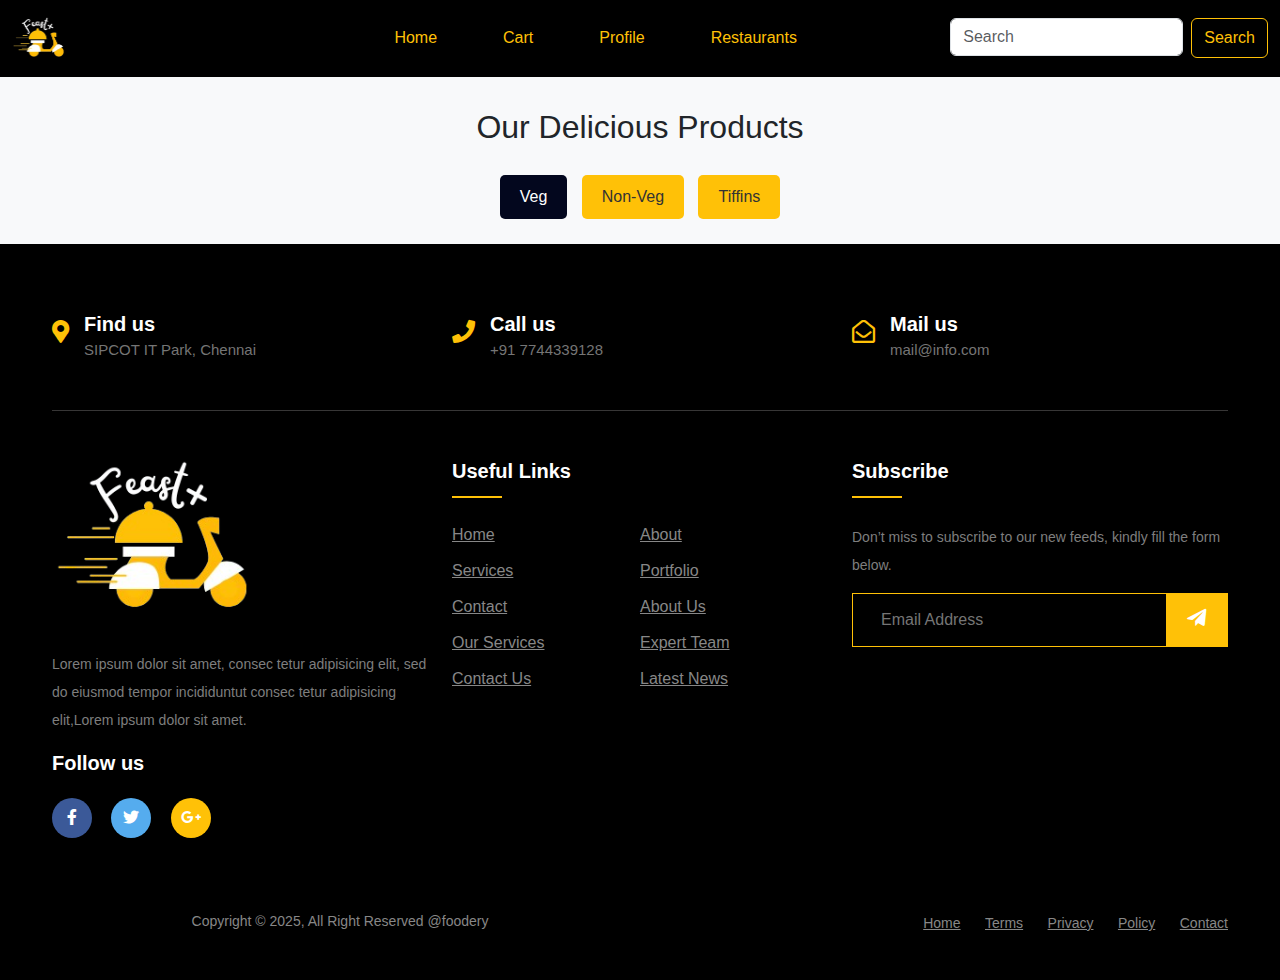
<file: products/product.html>
<!DOCTYPE html>
<html lang="en">
  <head>
    <meta charset="UTF-8" />
    <meta name="viewport" content="width=device-width, initial-scale=1.0" />
    <title>Our Products</title>
    <link
      href="https://stackpath.bootstrapcdn.com/bootstrap/4.5.2/css/bootstrap.min.css"
      rel="stylesheet"
    />
    <link
      rel="stylesheet"
      href="https://cdnjs.cloudflare.com/ajax/libs/font-awesome/5.15.4/css/all.min.css"
    />
    <link
    href="https://stackpath.bootstrapcdn.com/bootstrap/4.5.2/css/bootstrap.min.css"
    rel="stylesheet"
  />
  <link
    rel="stylesheet"
    href="https://cdn.jsdelivr.net/npm/bootstrap@5.3.0/dist/css/bootstrap.min.css"
  />
  <link
    rel="stylesheet"
    href="https://cdnjs.cloudflare.com/ajax/libs/font-awesome/5.15.4/css/all.min.css"
  />
  <script src="https://code.jquery.com/jquery-3.7.1.min.js" integrity="sha256-/JqT3SQfawRcv/BIHPThkBvs0OEvtFFmqPF/lYI/Cxo=" crossorigin="anonymous"></script>


    <link rel="stylesheet" href="product.css" />
  </head>
  <body>

    <nav class="navbar navbar-expand-lg bg-black fixed-top">
      <div class="container-fluid py-1">
        <a class="navbar-brand" href="../index.html"
          ><img src="../feast_plus/img/logo-dark.png" class="brand-logo"
        /></a>
        <button
          class="navbar-toggler toggler-btn"
          type="button"
          data-bs-toggle="offcanvas"
          data-bs-target="#offcanvasNavbar"
          aria-controls="offcanvasNavbar"
        >
          <span class="navbar-toggler-icon"></span>
        </button>
        <div
          class="offcanvas offcanvas-end bg-black"
          tabindex="-1"
          id="offcanvasNavbar"
          aria-labelledby="offcanvasNavbarLabel"
        >
          <div class="offcanvas-header">
            <h5 class="offcanvas-title nav-link" id="offcanvasNavbarLabel">
              Feast+
            </h5>
            <button
              type="button"
              class="btn-close bg-white"
              data-bs-dismiss="offcanvas"
              aria-label="Close"
            ></button>
          </div>
          <div class="offcanvas-body">
            <ul class="navbar-nav me-auto mb-2 mb-lg-0 mx-auto">
              <li class="nav-item">
                <a
                  class="nav-link"
                  aria-current="page"
                  href="../index.html"
                  >Home</a
                >
              </li>
              <li class="nav-item">
                <a class="nav-link" href="../feast_plus/cart.html">Cart</a>
              </li>
              <li class="nav-item">
                <a class="nav-link" href="../profile/profile.html">Profile</a>
              </li>

              <li class="nav-item">
                <a class="nav-link" href="resto.html"
                  >Restaurants</a
                >
              </li>
            </ul>
            <form class="d-flex mt-3 mt-lg-0" role="search">
              <input
                class="form-control me-2"
                type="search"
                placeholder="Search"
                aria-label="Search"
              />
              <button class="btn btn-outline-success nav-search" type="submit">
                Search
              </button>
            </form>
          </div>
        </div>
      </div>
    </nav>

    <div class="container mt-5">
      <h2 class="text-center mb-4">Our Delicious Products</h2>

      <div class="filter-buttons">
        <button class="filter-btn active" onclick="filterProducts('veg')">
          Veg
        </button>
        <button class="filter-btn" onclick="filterProducts('nonveg')">
          Non-Veg
        </button>
        <button class="filter-btn" onclick="filterProducts('tiffins')">
          Tiffins
        </button>
      </div>

      <div class="product-grid" id="product-list"></div>
    </div>

    <div
      class="modal fade"
      id="productModal"
      tabindex="-1"
      aria-labelledby="productModalLabel"
      aria-hidden="true"
    >
      <div class="modal-dialog modal-dialog-centered">
        <div class="modal-content">
          <div class="modal-header">
            <h5 class="modal-title" id="productModalLabel"></h5>
            <button
              type="button"
              class="close"
              data-dismiss="modal"
              aria-label="Close"
            >
              <span aria-hidden="true">&times;</span>
            </button>
          </div>
          <div class="modal-body" id="productModalBody"></div>
          <div class="modal-footer">
            <button
              type="button"
              class="btn btn-secondary"
              data-dismiss="modal"
            >
              Close
            </button>
            <button type="button" class="btn btn-primary">Add to Cart</button>
          </div>
        </div>
      </div>
    </div>

    <script>
      const fooditem = [
        {
          id: 1,
          name: "Pizzeria Delights",
          category: "veg",
          cuisine: "Italian",
          rating: 4.5,
          image: "../products/img/Pizzeria Delights.jfif",
          description: "Delicious pizzas with fresh ingredients.",
        },
        {
          id: 2,
          name: "Golden Dragon",
          category: "nonveg",
          cuisine: "Chinese",
          rating: 4.7,
          image: "../products/img/Golden Dragon.jpg",
          description: "Authentic Chinese flavors.",
        },
        {
          id: 3,
          name: "Taco Fiesta",
          category: "nonveg",
          cuisine: "Mexican",
          rating: 4.2,
          image: "../products/img/Taco Fiesta.jfif",
          description: "Spicy and flavorful Mexican dishes.",
        },
        {
          id: 4,
          name: "Paneer Butter Masala",
          category: "veg",
          cuisine: "Indian",
          rating: 4.6,
          image: "../products/img/Paneer Butter Masala.jfif",
          description: "Made with Indian spices and flavors.",
        },
        {
          id: 5,
          name: "Burger Haven (Chicken)",
          category: "nonveg",
          cuisine: "Fast Food",
          rating: 4.0,
          image: "../products/img/Burger.jfif",
          description: "Juicy chicken burgers and crispy fries.",
        },
        {
          id: 6,
          name: "Vegetable Biryani",
          category: "veg",
          cuisine: "Indian",
          rating: 4.3,
          image: "../products/img/vegetable-biryani.jpg",
          description: "Aromatic rice with fresh vegetables.",
        },
        {
          id: 7,
          name: "Veg Meals",
          category: "veg",
          cuisine: "Indian",
          rating: 4.5,
          image: "../products/img/veg-meals-1.jpg",
          description: "A wholesome vegetarian meal.",
        },
        {
          id: 8,
          name: "Curd Rice",
          category: "veg",
          cuisine: "Indian",
          rating: 4.2,
          image: "../products/img/curd-rice.jfif",
          description: "Refreshing curd rice with spices.",
        },
        {
          id: 9,
          name: "Dum Biryani (Chicken)",
          category: "nonveg",
          cuisine: "Indian",
          rating: 4.8,
          image: "../products/img/dum_biryani.jfif",
          description: "Flavorful dum-cooked chicken biryani.",
        },
        {
          id: 10,
          name: "Chicken 65",
          category: "nonveg",
          cuisine: "Indian",
          rating: 4.6,
          image: "../products/img/chicken_65.jfif",
          description: "Spicy and crispy chicken bites.",
        },
        {
          id: 11,
          name: "Dosa",
          category: "tiffins",
          cuisine: "Indian",
          rating: 4.4,
          image: "../products/img/dosa.jfif",
          description: "Crispy dosa served with chutney.",
        },
        {
          id: 12,
          name: "Idly",
          category: "tiffins",
          cuisine: "Indian",
          rating: 4.5,
          image: "../products/img/idly.jfif",
          description: "Soft and fluffy idly with sambar.",
        },
        {
          id: 13,
          name: "Sushi Delight",
          category: "nonveg",
          cuisine: "Japanese",
          rating: 4.8,
          image: "../products/img/Sushi Delight.jfif",
          description: "Fresh and authentic sushi rolls.",
        },
        {
          id: 14,
          name: "Pad Thai (Chicken)",
          category: "nonveg",
          cuisine: "Thai",
          rating: 4.6,
          image: "../products/img/Pad Thai.jfif",
          description: "Classic Thai stir-fried noodles with chicken.",
        },
        {
          id: 15,
          name: "Shawarma Wrap (Chicken)",
          category: "nonveg",
          cuisine: "Middle Eastern",
          rating: 4.5,
          image: "../products/img/Shawarma Wrap.jfif",
          description: "Savory and flavorful chicken shawarma wraps.",
        },
        {
          id: 16,
          name: "Greek Salad",
          category: "veg",
          cuisine: "Greek",
          rating: 4.3,
          image: "../products/img/Greek Salad.jfif",
          description: "Fresh and healthy Greek salad.",
        },
        {
          id: 17,
          name: "Ramen Bowl (Pork)",
          category: "nonveg",
          cuisine: "Japanese",
          rating: 4.7,
          image: "../products/img/Ramen Bowl.jfif",
          description: "Warm and comforting ramen noodles with pork.",
        },
        {
          id: 18,
          name: "Falafel Platter",
          category: "veg",
          cuisine: "Middle Eastern",
          rating: 4.4,
          image: "../products/img/Falafel Platter.jfif",
          description: "Crispy falafels with hummus and pita.",
        },
        {
          id: 19,
          name: "Tom Yum Soup (Shrimp)",
          category: "nonveg",
          cuisine: "Thai",
          rating: 4.5,
          image: "../products/img/Tom Yum Soup.jfif",
          description: "Spicy and tangy Thai soup with shrimp.",
        },
        {
          id: 20,
          name: "Baklava",
          category: "veg",
          cuisine: "Greek",
          rating: 4.6,
          image: "../products/img/Baklava.jfif",
          description: "Sweet and flaky Greek dessert.",
        },
        {
          name: "DUM_BIRYANI",
          category: "nonveg",
          image: "./img/dum_biryani.jfif",
          description: "Slow-cooked biryani with aromatic spices.",
        },
        {
          name: "POT_BIRYANI",
          category: "nonveg",
          image: "./img/pot_biryani.jpg",
          description: "Delicious biryani cooked in a traditional pot.",
        },
        {
          name: "WINGS_BIRYANI",
          category: "nonveg",
          image: "./img/wings_biryani.jpeg",
          description: "Unique biryani with flavorful chicken wings.",
        },
        {
          name: "FISH_BIRYANI",
          category: "nonveg",
          image: "./img/fish_biryani.webp",
          description: "Exotic biryani prepared with fresh fish.",
        },
        {
          name: "FRY_BIRYANI",
          category: "nonveg",
          image: "./img/fry_biryani.jfif",
          description:
            "Crispy fried ingredients blended into a flavorful biryani.",
        },
        {
          name: "CHICKEN_65",
          category: "nonveg",
          image: "./img/chicken_65.jfif",
          description: "Spicy and tangy chicken appetizer.",
        },
        {
          name: "CHICKEN_FRY",
          category: "nonveg",
          image: "./img/chicken_fry.jfif",
          description: "Crispy and succulent fried chicken.",
        },
        {
          name: "MUTTON_BIRYANI",
          category: "nonveg",
          image: "./img/mutton_biryani.jpg",
          description: "Rich and flavorful biryani with tender mutton pieces.",
        },
        {
          name: "DOSA",
          category: "tiffins",
          image: "./img/dosa.jfif",
          description: "Thin and crispy South Indian crepe.",
        },
        {
          name: "IDLY",
          category: "tiffins",
          image: "./img/idly.jfif",
          description: "Soft and fluffy steamed rice cakes.",
        },
        {
          name: "CHAPATI",
          category: "tiffins",
          image: "./img/chapati.jfif",
          description: "Simple and wholesome whole wheat flatbread.",
        },
        {
          name: "PAROTA",
          category: "tiffins",
          image: "./img/parota.jpg",
          description: "Flaky and layered flatbread, perfect with curries.",
        },
        {
          name: "MYSORE BONDA",
          category: "tiffins",
          image: "./img/mysore_bonda.jfif",
          description: "Crispy and savory fritters from Mysore.",
        },
        {
          name: "GHEE IDLY",
          category: "tiffins",
          image: "./img/ghee_idly.jfif",
          description: "Soft idlies drizzled with pure ghee.",
        },
        {
          name: "VADA",
          category: "tiffins",
          image: "./img/vada.jpg",
          description:
            "Crispy and savory lentil fritters, often served with sambar.",
        },
        {
          name: "POORI",
          category: "tiffins",
          image: "./img/poori.jpg",
          description:
            "Puffed and golden deep-fried bread, typically served with potato curry.",
        },
      ];

      const productListContainer = document.getElementById("product-list");
      const filterButtons = document.querySelectorAll(".filter-btn");
      const productModal = $("#productModal");
      const productModalLabel = document.getElementById("productModalLabel");
      const productModalBody = document.getElementById("productModalBody");

      function renderProducts(products) {
        productListContainer.innerHTML = "";
        if (products.length === 0) {
          productListContainer.innerHTML =
            '<p class="text-center">No items found for this filter.</p>';
          return;
        }
        products.forEach((product) => {
          const card = document.createElement("div");
          card.classList.add("product-card");
          card.innerHTML = `
                    <img src="${product.image}" alt="${product.name}">
                    <div class="product-info">
                        <h4>${product.name.replace(/_/g, " ")}</h4>
                        <div class="product-meta">
                            ${
                              product.rating
                                ? `<span class="rating">⭐ ${product.rating}</span>`
                                : ""
                            }
                            ${
                              product.cuisine
                                ? `<span>${product.cuisine}</span>`
                                : ""
                            }
                        </div>
                        <p>${
                          product.description || "No description available."
                        }</p>
                        <a href="#" class="product-details-btn" data-product-id="${
                          product.id || product.name
                        }" data-toggle="modal" data-target="#productModal">View Details</a>
                    </div>
                `;
          productListContainer.appendChild(card);
        });
      }

      function filterProducts(category) {
        // Remove active class from all buttons
        filterButtons.forEach((btn) => btn.classList.remove("active"));

        // Add active class to the clicked button
        const clickedButton = Array.from(filterButtons).find((button) => {
          return button.textContent.toLowerCase() === category.toLowerCase();
        });
        if (clickedButton) {
          clickedButton.classList.add("active");
        } else if (category === "all") {
          document
            .querySelector('.filter-btn[data-filter="all"]')
            .classList.add("active");
        }

        if (category === "all") {
          renderProducts(fooditem);
        } else {
          const filteredProducts = fooditem.filter(
            (item) => item.category === category
          );
          renderProducts(filteredProducts);
        }
      }
      renderProducts(fooditem);
      productModal.on("show.bs.modal", function (event) {
        const button = $(event.relatedTarget); // Button that triggered the modal
        const productId = button.data("product-id");
        const selectedProduct = fooditem.find(
          (item) =>
            (item.id && item.id === productId) || item.name === productId
        );

        if (selectedProduct) {
          productModalLabel.textContent = selectedProduct.name.replace(
            /_/g,
            " "
          );
          productModalBody.innerHTML = `
                    ${
                      selectedProduct.image
                        ? `<img src="${selectedProduct.image}" class="img-fluid mb-3" alt="${selectedProduct.name}">`
                        : ""
                    }
                    ${
                      selectedProduct.cuisine
                        ? `<p><strong>Cuisine:</strong> ${selectedProduct.cuisine}</p>`
                        : ""
                    }
                    ${
                      selectedProduct.rating
                        ? `<p><strong>Rating:</strong> ⭐ ${selectedProduct.rating}</p>`
                        : ""
                    }
                    ${
                      selectedProduct.description
                        ? `<p><strong>Description:</strong> ${selectedProduct.description}</p>`
                        : "<p>No detailed description available.</p>"
                    }
                    `;
        } else {
          productModalLabel.textContent = "Product Details";
          productModalBody.textContent = "Could not load product details.";
        }
      });
    </script>

    <!-- footer section -->
    <footer class="footer-section">
      <div class="container">
        <div class="footer-cta pt-5 pb-5">
          <div class="row">
            <div class="col-xl-4 col-md-4 mb-30">
              <div class="single-cta">
                <i class="fas fa-map-marker-alt footer-row-icon"></i>
                <div class="cta-text">
                  <h4>Find us</h4>
                  <span>SIPCOT IT Park, Chennai</span>
                </div>
              </div>
            </div>
            <div class="col-xl-4 col-md-4 mb-30">
              <div class="single-cta">
                <i class="fas fa-phone footer-row-icon"></i>
                <div class="cta-text">
                  <h4>Call us</h4>
                  <span>+91 7744339128</span>
                </div>
              </div>
            </div>
            <div class="col-xl-4 col-md-4 mb-30">
              <div class="single-cta">
                <i class="far fa-envelope-open footer-row-icon"></i>
                <div class="cta-text">
                  <h4>Mail us</h4>
                  <span>mail@info.com</span>
                </div>
              </div>
            </div>
          </div>
        </div>
        <div class="footer-content pt-5 pb-5">
          <div class="row">
            <div class="col-xl-4 col-lg-4 mb-50">
              <div class="footer-widget">
                <div class="footer-logo">
                  <a href="index.html"
                    ><img
                      src="../feast_plus/img/logo-dark.png"
                      class="img-fluid"
                      alt="logo"
                  /></a>
                </div>
                <div class="footer-text">
                  <p>
                    Lorem ipsum dolor sit amet, consec tetur adipisicing elit,
                    sed do eiusmod tempor incididuntut consec tetur adipisicing
                    elit,Lorem ipsum dolor sit amet.
                  </p>
                </div>
                <div class="footer-social-icon">
                  <span>Follow us</span>
                  <a href="#"><i class="fab fa-facebook-f facebook-bg"></i></a>
                  <a href="#"><i class="fab fa-twitter twitter-bg"></i></a>
                  <a href="#"><i class="fab fa-google-plus-g google-bg"></i></a>
                </div>
              </div>
            </div>
            <div class="col-xl-4 col-lg-4 col-md-6 mb-30">
              <div class="footer-widget">
                <div class="footer-widget-heading">
                  <h3>Useful Links</h3>
                </div>
                <ul>
                  <li><a href="#">Home</a></li>
                  <li><a href="#">about</a></li>
                  <li><a href="#">services</a></li>
                  <li><a href="#">portfolio</a></li>
                  <li><a href="#">Contact</a></li>
                  <li><a href="#">About us</a></li>
                  <li><a href="#">Our Services</a></li>
                  <li><a href="#">Expert Team</a></li>
                  <li><a href="#">Contact us</a></li>
                  <li><a href="#">Latest News</a></li>
                </ul>
              </div>
            </div>
            <div class="col-xl-4 col-lg-4 col-md-6 mb-50">
              <div class="footer-widget">
                <div class="footer-widget-heading">
                  <h3>Subscribe</h3>
                </div>
                <div class="footer-text mb-25">
                  <p>
                    Don’t miss to subscribe to our new feeds, kindly fill the
                    form below.
                  </p>
                </div>
                <div class="subscribe-form">
                  <form action="#">
                    <input type="text" placeholder="Email Address" />
                    <button><i class="fab fa-telegram-plane"></i></button>
                  </form>
                </div>
              </div>
            </div>
          </div>
        </div>
      </div>
      <div class="copyright-area">
        <div class="container">
          <div class="row">
            <div class="col-xl-6 col-lg-6 text-center text-lg-left">
              <div class="copyright-text">
                <p>
                  Copyright &copy; 2025, All Right Reserved
                  <span>@foodery</span>
                </p>
              </div>
            </div>
            <div class="col-xl-6 col-lg-6 d-none d-lg-block text-right">
              <div class="footer-menu">
                <ul>
                  <li><a href="#">Home</a></li>
                  <li><a href="#">Terms</a></li>
                  <li><a href="#">Privacy</a></li>
                  <li><a href="#">Policy</a></li>
                  <li><a href="#">Contact</a></li>
                </ul>
              </div>
            </div>
          </div>
        </div>
      </div>
    </footer>



    <script src="https://code.jquery.com/jquery-3.5.1.slim.min.js"></script>
    <script src="https://cdn.jsdelivr.net/npm/@popperjs/core@2.5.4/dist/umd/popper.min.js"></script>
    <script src="https://stackpath.bootstrapcdn.com/bootstrap/4.5.2/js/bootstrap.min.js"></script>
  </body>
</html>
</file>
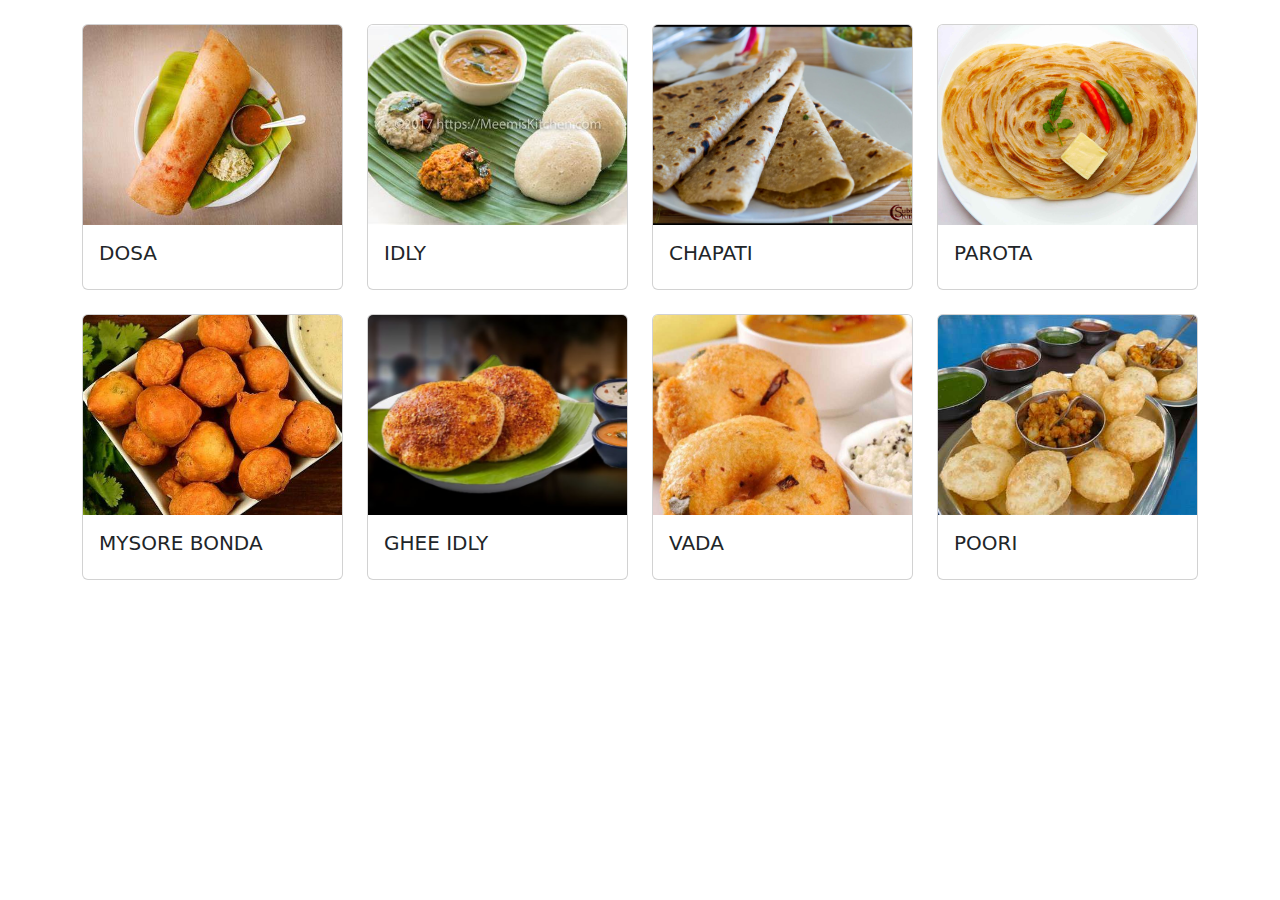
<file: products/tiffins.html>
<!DOCTYPE html>
<html lang="en">
<head>
    <meta charset="UTF-8">
    <meta name="viewport" content="width=device-width, initial-scale=1.0">
    <title>tiffins</title>
    <link href="https://cdn.jsdelivr.net/npm/bootstrap@5.3.3/dist/css/bootstrap.min.css" rel="stylesheet" integrity="sha384-QWTKZyjpPEjISv5WaRU9OFeRpok6YctnYmDr5pNlyT2bRjXh0JMhjY6hW+ALEwIH" crossorigin="anonymous">
    <script src="https://cdn.jsdelivr.net/npm/bootstrap@5.3.3/dist/js/bootstrap.bundle.min.js" integrity="sha384-YvpcrYf0tY3lHB60NNkmXc5s9fDVZLESaAA55NDzOxhy9GkcIdslK1eN7N6jIeHz" crossorigin="anonymous"></script>
    <link rel="stylesheet" href="style.css">


</head>
<body >
    <div class="container py-4">
        <div class="row row-cols-1 row-cols-sm-2 row-cols-md-3 row-cols-lg-4 g-4">
            <div class="col">
                <button class="card-button">
                    <div class="card">
                        <img src="./img/dosa.jfif" class="card-img-top" alt="Dosa">
                        <div class="card-body">
                            <h5 class="card-title">DOSA</h5>
                        </div>
                    </div>
                </button>
            </div>
            <div class="col">
                <button class="card-button">
                    <div class="card">
                        <img src="./img/idly.jfif" class="card-img-top" alt="Idly">
                        <div class="card-body">
                            <h5 class="card-title">IDLY</h5>
                        </div>
                    </div>
                </button>
            </div>
            <div class="col">
                <button class="card-button">
                    <div class="card">
                        <img src="./img/chapati.jfif" class="card-img-top" alt="Chapati">
                        <div class="card-body">
                            <h5 class="card-title">CHAPATI</h5>
                        </div>
                    </div>
                </button>
            </div>
            <div class="col">
                <button class="card-button">
                    <div class="card">
                        <img src="./img/parota.jpg" class="card-img-top" alt="Parota">
                        <div class="card-body">
                            <h5 class="card-title">PAROTA</h5>
                        </div>
                    </div>
                </button>
            </div>
            <div class="col">
                <button class="card-button">
                    <div class="card">
                        <img src="./img/mysore_bonda.jfif" class="card-img-top" alt="Mysore Bonda">
                        <div class="card-body">
                            <h5 class="card-title">MYSORE BONDA</h5>
                        </div>
                    </div>
                </button>
            </div>
            <div class="col">
                <button class="card-button">
                    <div class="card">
                        <img src="./img/ghee_idly.jfif" class="card-img-top" alt="Ghee Idly">
                        <div class="card-body">
                            <h5 class="card-title">GHEE IDLY</h5>
                        </div>
                    </div>
                </button>
            </div>
            <div class="col">
                <button class="card-button">
                    <div class="card">
                        <img src="./img/vada.jpg" class="card-img-top" alt="Vada">
                        <div class="card-body">
                            <h5 class="card-title">VADA</h5>
                        </div>
                    </div>
                </button>
            </div>
            <div class="col">
                <button class="card-button">
                    <div class="card">
                        <img src="./img/poori.jpg" class="card-img-top" alt="Poori">
                        <div class="card-body">
                            <h5 class="card-title">POORI</h5>
                        </div>
                    </div>
                </button>
            </div>
        </div>
    </div>
</body>
</html>
</file>
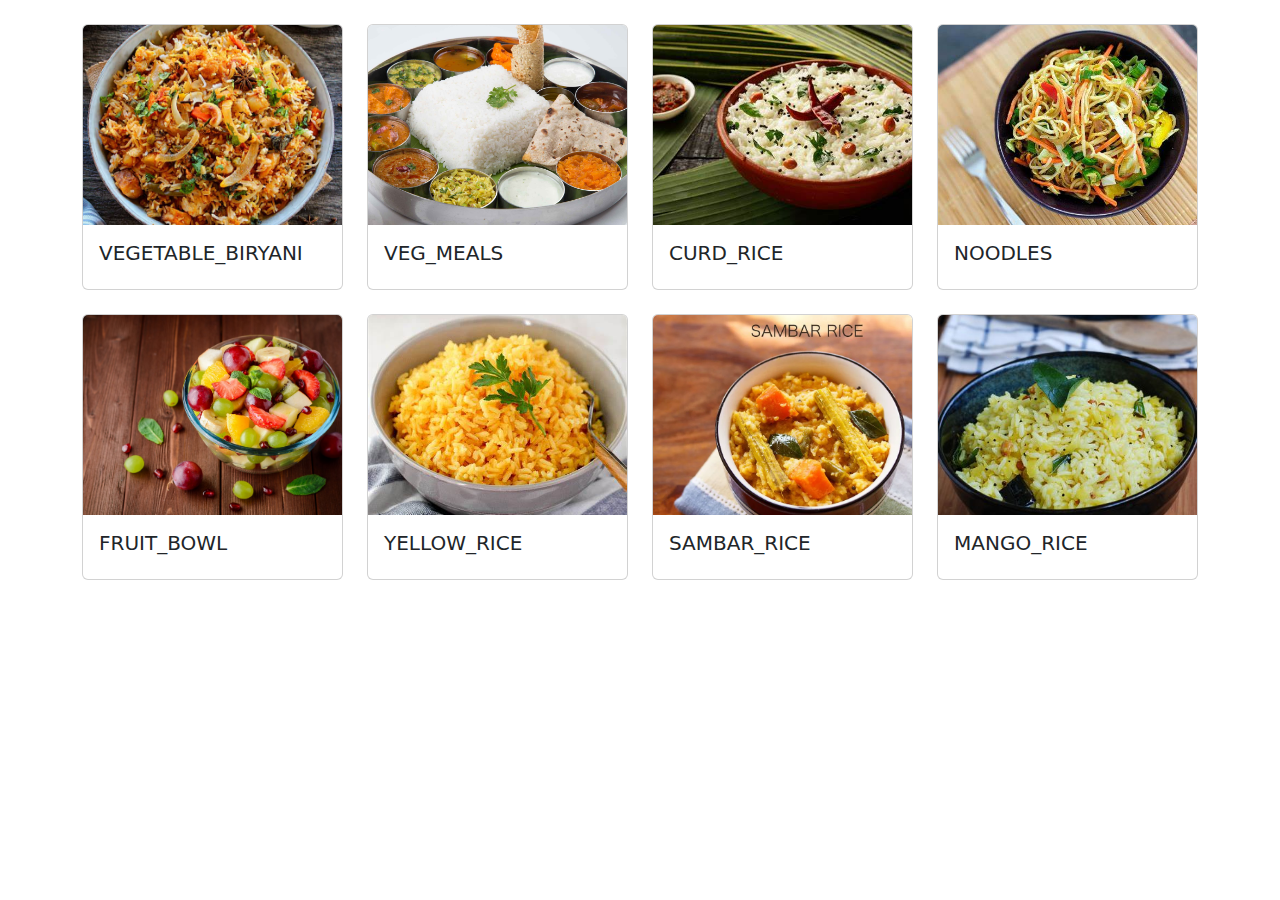
<file: products/veg.html>
<!DOCTYPE html>
<html lang="en">
<head>
    <meta charset="UTF-8">
    <meta name="viewport" content="width=device-width, initial-scale=1.0">
    <title>veg</title>
    <link href="https://cdn.jsdelivr.net/npm/bootstrap@5.3.3/dist/css/bootstrap.min.css" rel="stylesheet" integrity="sha384-QWTKZyjpPEjISv5WaRU9OFeRpok6YctnYmDr5pNlyT2bRjXh0JMhjY6hW+ALEwIH" crossorigin="anonymous">
    <script src="https://cdn.jsdelivr.net/npm/bootstrap@5.3.3/dist/js/bootstrap.bundle.min.js" integrity="sha384-YvpcrYf0tY3lHB60NNkmXc5s9fDVZLESaAA55NDzOxhy9GkcIdslK1eN7N6jIeHz" crossorigin="anonymous"></script>
    <link rel="stylesheet" href="style.css">

</head>
<body >
    <div class="container py-4">
        <div class="row row-cols-1 row-cols-md-4 g-4">
            <div class="col">
                <button class="card-button">
                    <div class="card">
                        <img src="./img/vegetable-biryani.jpg" class="card-img-top" alt="Vegetable Biryani">
                        <div class="card-body">
                            <h5 class="card-title">VEGETABLE_BIRYANI</h5>
                        </div>
                    </div>
                </button>
            </div>
            <div class="col">
                <button class="card-button">
                    <div class="card">
                        <img src="./img/veg-meals-1.jpg" class="card-img-top" alt="Veg Meals">
                        <div class="card-body">
                            <h5 class="card-title">VEG_MEALS</h5>
                        </div>
                    </div>
                </button>
            </div>
            <div class="col">
                <button class="card-button">
                    <div class="card">
                        <img src="./img/curd-rice.jfif" class="card-img-top" alt="Curd Rice">
                        <div class="card-body">
                            <h5 class="card-title">CURD_RICE</h5>
                        </div>
                    </div>
                </button>
            </div>
            <div class="col">
                <button class="card-button">
                    <div class="card">
                        <img src="./img/noodles.jfif" class="card-img-top" alt="Noodles">
                        <div class="card-body">
                            <h5 class="card-title">NOODLES</h5>
                        </div>
                    </div>
                </button>
            </div>
            <div class="col">
                <button class="card-button">
                    <div class="card">
                        <img src="./img/fruit_bowl.jpg" class="card-img-top" alt="Fruit Bowl">
                        <div class="card-body">
                            <h5 class="card-title">FRUIT_BOWL</h5>
                        </div>
                    </div>
                </button>
            </div>
            <div class="col">
                <button class="card-button">
                    <div class="card">
                        <img src="./img/yellow_rice.jfif" class="card-img-top" alt="Yellow Rice">
                        <div class="card-body">
                            <h5 class="card-title">YELLOW_RICE</h5>
                        </div>
                    </div>
                </button>
            </div>
            <div class="col">
                <button class="card-button">
                    <div class="card">
                        <img src="./img/sambar_rice.webp" class="card-img-top" alt="Sambar Rice">
                        <div class="card-body">
                            <h5 class="card-title">SAMBAR_RICE</h5>
                        </div>
                    </div>
                </button>
            </div>
            <div class="col">
                <button class="card-button">
                    <div class="card">
                        <img src="./img/mango_rice.jpg" class="card-img-top" alt="Mango Rice">
                        <div class="card-body">
                            <h5 class="card-title">MANGO_RICE</h5>
                        </div>
                    </div>
                </button>
            </div>
        </div>
    </div>
</body>
</html>
</file>
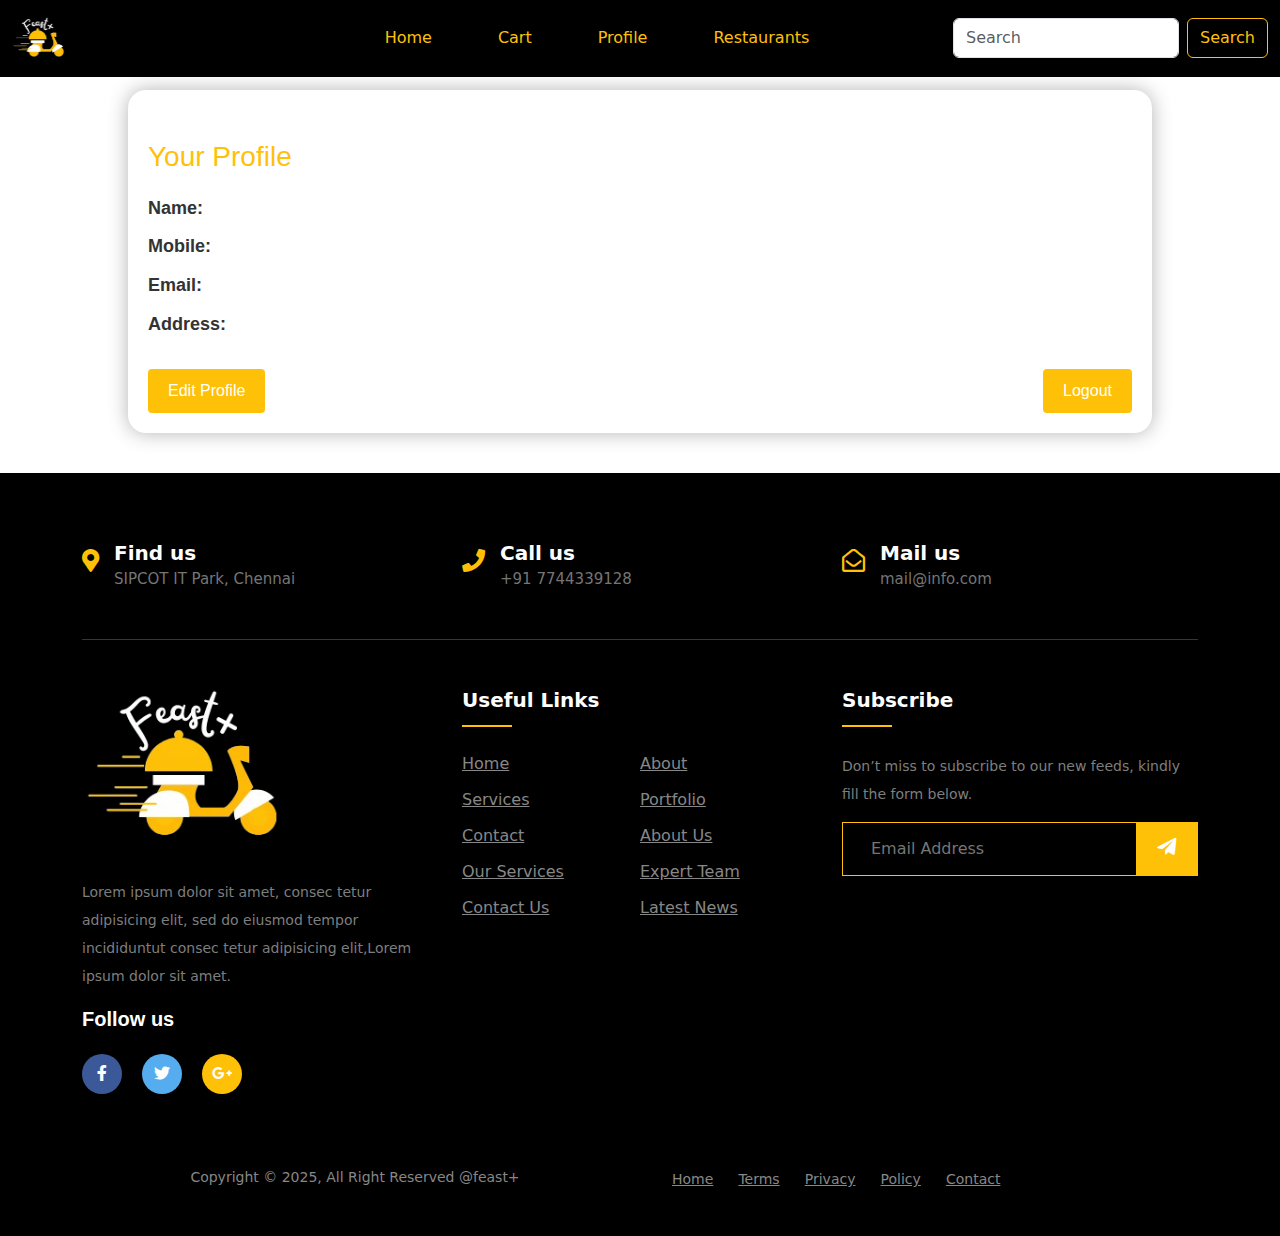
<file: profile/profile.html>
<!DOCTYPE html>
<html lang="en">
  <head>
    <meta charset="UTF-8" />
    <meta name="viewport" content="width=device-width, initial-scale=1.0" />
    <title>Your Profile</title>

    <link
      rel="stylesheet"
      href="https://cdn.jsdelivr.net/npm/bootstrap@5.3.0/dist/css/bootstrap.min.css"
    />
    <link
      rel="stylesheet"
      href="https://cdnjs.cloudflare.com/ajax/libs/font-awesome/5.15.4/css/all.min.css"
    />
    <link rel="stylesheet" href="style.css" />
  </head>
  <body>
    <nav class="navbar navbar-expand-lg bg-black fixed-top">
      <div class="container-fluid py-1">
        <a class="navbar-brand" href="../index.html"
          ><img src="../feast_plus/img/logo-dark.png" class="brand-logo"
        /></a>
        <button
          class="navbar-toggler toggler-btn"
          type="button"
          data-bs-toggle="offcanvas"
          data-bs-target="#offcanvasNavbar"
          aria-controls="offcanvasNavbar"
        >
          <span class="navbar-toggler-icon"></span>
        </button>
        <div
          class="offcanvas offcanvas-end bg-black"
          tabindex="-1"
          id="offcanvasNavbar"
          aria-labelledby="offcanvasNavbarLabel"
        >
          <div class="offcanvas-header">
            <h5 class="offcanvas-title nav-link" id="offcanvasNavbarLabel">
              Feast+
            </h5>
            <button
              type="button"
              class="btn-close bg-white"
              data-bs-dismiss="offcanvas"
              aria-label="Close"
            ></button>
          </div>
          <div class="offcanvas-body">
            <ul class="navbar-nav me-auto mb-2 mb-lg-0 mx-auto">
              <li class="nav-item">
                <a
                  class="nav-link"
                  aria-current="page"
                  href="../index.html"
                  >Home</a
                >
              </li>
              <li class="nav-item">
                <a class="nav-link" href="../feast_plus/cart.html">Cart</a>
              </li>
              <li class="nav-item">
                <a class="nav-link" href="profile.html">Profile</a>
              </li>

              <li class="nav-item">
                <a class="nav-link" href="../restaurant-menu/resto.html">Restaurants</a>
              </li>
            </ul>
            <form class="d-flex mt-3 mt-lg-0" role="search">
              <input
                class="form-control me-2"
                type="search"
                placeholder="Search"
                aria-label="Search"
              />
              <button class="btn btn-outline-success nav-search" type="submit">
                Search
              </button>
            </form>
          </div>
        </div>
      </div>
    </nav>
    <div class="profile-card">
      <div class="box-main">
      <!-- Display User Profile -->
      <div id="profileSection">
        <h1>Your Profile</h1>
        <p><strong>Name:</strong> <span id="displayName"></span></p>
        <p><strong>Mobile:</strong> <span id="displayMobile"></span></p>
        <p><strong>Email:</strong> <span id="displayEmail"></span></p>
        <p><strong>Address:</strong> <span id="displayAddress"></span></p>
        <button type="button" id="editProfileBtn">Edit Profile</button>
        <button type="button" id="logoutBtnProfile" class="logout-btn" onclick="window.location.href='../login/login.html'">Logout</button>
      </div>

      <!-- Edit Profile Form -->
      <div id="editProfileSection">
        <h1>Edit Profile</h1>
        <form id="editProfileForm" class="edit-form">
        <div>
          <label for="editName">Name:</label>
          <input type="text" id="editName" placeholder="Enter name" />
        </div>
        <div>
          <label for="editMobile">Mobile:</label>
          <input
          type="text"
          id="editMobile"
          placeholder="Enter mobile number"
          />
        </div>
        <div>
          <label for="editEmail">Email:</label>
          <input type="email" id="editEmail" placeholder="Enter email" />
        </div>
        <div>
          <label for="editAddress">Address:</label>
          <input type="text" id="editAddress" placeholder="Enter address" />
        </div>
        <button type="button" id="saveProfileBtn">Save</button>
        <button type="button" id="logoutBtnEdit" class="logout-btn">Logout</button>
        </form>
        
      </div>
      </div>
    </div>

    <!-- Fotter -->

    <footer class="footer-section">
      <div class="container">
        <div class="footer-cta pt-5 pb-5">
          <div class="row">
            <div class="col-xl-4 col-md-4 mb-30">
              <div class="single-cta">
                <i class="fas fa-map-marker-alt footer-row-icon"></i>
                <div class="cta-text">
                  <h4>Find us</h4>
                  <span>SIPCOT IT Park, Chennai</span>
                </div>
              </div>
            </div>
            <div class="col-xl-4 col-md-4 mb-30">
              <div class="single-cta">
                <i class="fas fa-phone footer-row-icon"></i>
                <div class="cta-text">
                  <h4>Call us</h4>
                  <span>+91 7744339128</span>
                </div>
              </div>
            </div>
            <div class="col-xl-4 col-md-4 mb-30">
              <div class="single-cta">
                <i class="far fa-envelope-open footer-row-icon"></i>
                <div class="cta-text">
                  <h4>Mail us</h4>
                  <span>mail@info.com</span>
                </div>
              </div>
            </div>
          </div>
        </div>
        <div class="footer-content pt-5 pb-5">
          <div class="row">
            <div class="col-xl-4 col-lg-4 mb-50">
              <div class="footer-widget">
                <div class="footer-logo">
                  <a href="index.html"
                    ><img
                      src="../feast_plus/img/logo-dark.png"
                      class="img-fluid"
                      alt="logo"
                  /></a>
                </div>
                <div class="footer-text">
                  <p>
                    Lorem ipsum dolor sit amet, consec tetur adipisicing elit,
                    sed do eiusmod tempor incididuntut consec tetur adipisicing
                    elit,Lorem ipsum dolor sit amet.
                  </p>
                </div>
                <div class="footer-social-icon">
                  <span>Follow us</span>
                  <a href="#"><i class="fab fa-facebook-f facebook-bg"></i></a>
                  <a href="#"><i class="fab fa-twitter twitter-bg"></i></a>
                  <a href="#"><i class="fab fa-google-plus-g google-bg"></i></a>
                </div>
              </div>
            </div>
            <div class="col-xl-4 col-lg-4 col-md-6 mb-30">
              <div class="footer-widget">
                <div class="footer-widget-heading">
                  <h3>Useful Links</h3>
                </div>
                <ul>
                  <li><a href="#">Home</a></li>
                  <li><a href="#">about</a></li>
                  <li><a href="#">services</a></li>
                  <li><a href="#">portfolio</a></li>
                  <li><a href="#">Contact</a></li>
                  <li><a href="#">About us</a></li>
                  <li><a href="#">Our Services</a></li>
                  <li><a href="#">Expert Team</a></li>
                  <li><a href="#">Contact us</a></li>
                  <li><a href="#">Latest News</a></li>
                </ul>
              </div>
            </div>
            <div class="col-xl-4 col-lg-4 col-md-6 mb-50">
              <div class="footer-widget">
                <div class="footer-widget-heading">
                  <h3>Subscribe</h3>
                </div>
                <div class="footer-text mb-25">
                  <p>
                    Don’t miss to subscribe to our new feeds, kindly fill the
                    form below.
                  </p>
                </div>
                <div class="subscribe-form">
                  <form action="#">
                    <input type="text" placeholder="Email Address" />
                    <button><i class="fab fa-telegram-plane"></i></button>
                  </form>
                </div>
              </div>
            </div>
          </div>
        </div>
      </div>
      <div class="copyright-area">
        <div class="container">
          <div class="row">
            <div class="col-xl-6 col-lg-6 text-center text-lg-left">
              <div class="copyright-text">
                <p>
                  Copyright &copy; 2025, All Right Reserved
                  <span>@feast+</span>
                </p>
              </div>
            </div>
            <div class="col-xl-6 col-lg-6 d-none d-lg-block text-right">
              <div class="footer-menu">
                <ul>
                  <li><a href="#">Home</a></li>
                  <li><a href="#">Terms</a></li>
                  <li><a href="#">Privacy</a></li>
                  <li><a href="#">Policy</a></li>
                  <li><a href="#">Contact</a></li>
                </ul>
              </div>
            </div>
          </div>
        </div>
      </div>
    </footer>

    <script>
      // JavaScript to handle profile display and edit

      document
        .getElementById("editProfileBtn")
        .addEventListener("click", function () {
          document.getElementById("profileSection").style.display = "none";
          document.getElementById("editProfileSection").style.display = "block";
        });

      document
        .getElementById("saveProfileBtn")
        .addEventListener("click", function () {
          const name = document.getElementById("editName").value;
          const mobile = document.getElementById("editMobile").value;
          const email = document.getElementById("editEmail").value;
          const address = document.getElementById("editAddress").value;

          document.getElementById("displayName").textContent = name;
          document.getElementById("displayMobile").textContent = mobile;
          document.getElementById("displayEmail").textContent = email;
          document.getElementById("displayAddress").textContent = address;

          document.getElementById("editProfileSection").style.display = "none";
          document.getElementById("profileSection").style.display = "block";
        });
    </script>
    <script src="script.js"></script>
  </body>
</html>
</file>
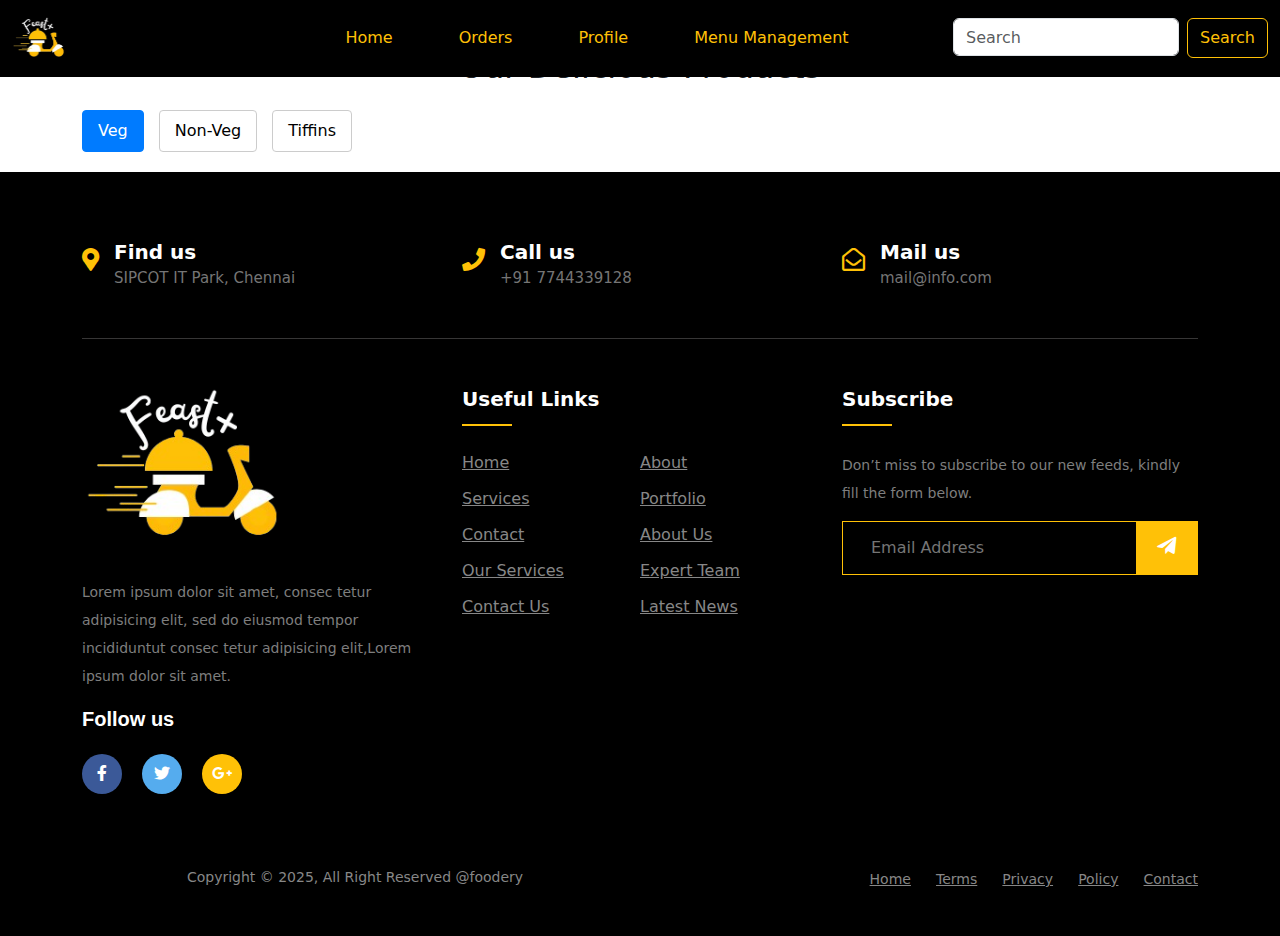
<file: restaurant-menu/res-items.html>
<!DOCTYPE html>
<html lang="en">
  <head>
    <meta charset="UTF-8" />
    <meta name="viewport" content="width=device-width, initial-scale=1.0" />
    <title>Our Products</title>
    <link
      href="https://stackpath.bootstrapcdn.com/bootstrap/4.5.2/css/bootstrap.min.css"
      rel="stylesheet"
    />
    <link
      rel="stylesheet"
      href="https://cdnjs.cloudflare.com/ajax/libs/font-awesome/5.15.4/css/all.min.css"
    />
    <link
      href="https://stackpath.bootstrapcdn.com/bootstrap/4.5.2/css/bootstrap.min.css"
      rel="stylesheet"
    />
    <link
      rel="stylesheet"
      href="https://cdn.jsdelivr.net/npm/bootstrap@5.3.0/dist/css/bootstrap.min.css"
    />
    <link
      rel="stylesheet"
      href="https://cdnjs.cloudflare.com/ajax/libs/font-awesome/5.15.4/css/all.min.css"
    />
    <script src="https://code.jquery.com/jquery-3.7.1.min.js" integrity="sha256-/JqT3SQfawRcv/BIHPThkBvs0OEvtFFmqPF/lYI/Cxo=" crossorigin="anonymous"></script>
    <link rel="stylesheet" href="res-items.css" />
  </head>
  <body>
    <nav class="navbar navbar-expand-lg bg-black fixed-top">
      <div class="container-fluid py-1">
        <a class="navbar-brand" href="../feast_plus/index.html"
          ><img src="../feast_plus/img/logo-dark.png" class="brand-logo"
        /></a>
        <button
          class="navbar-toggler toggler-btn"
          type="button"
          data-bs-toggle="offcanvas"
          data-bs-target="#offcanvasNavbar"
          aria-controls="offcanvasNavbar"
        >
          <span class="navbar-toggler-icon"></span>
        </button>
        <div
          class="offcanvas offcanvas-end bg-black"
          tabindex="-1"
          id="offcanvasNavbar"
          aria-labelledby="offcanvasNavbarLabel"
        >
          <div class="offcanvas-header">
            <h5 class="offcanvas-title nav-link" id="offcanvasNavbarLabel">
              Feast+
            </h5>
            <button
              type="button"
              class="btn-close bg-white"
              data-bs-dismiss="offcanvas"
              aria-label="Close"
            ></button>
          </div>
          <div class="offcanvas-body">
            <ul class="navbar-nav me-auto mb-2 mb-lg-0 mx-auto">
              <li class="nav-item">
                <a
                  class="nav-link"
                  aria-current="page"
                  href="../feast_plus/index.html"
                  >Home</a
                >
              </li>
              <li class="nav-item">
                <a class="nav-link" href="../restaurant-menu/res-orders.html">Orders</a>
              </li>
              <li class="nav-item">
                <a class="nav-link" href="../profile/profile.html">Profile</a>
              </li>

              <li class="nav-item">
                <a class="nav-link" href="../restaurant-menu/res-items.html">Menu Management</a>
              </li>
            </ul>
            <form class="d-flex mt-3 mt-lg-0" role="search">
              <input
                class="form-control me-2"
                type="search"
                placeholder="Search"
                aria-label="Search"
              />
              <button class="btn btn-outline-success nav-search" type="submit">
                Search
              </button>
            </form>
          </div>
        </div>
      </div>
    </nav>

    <div class="container mt-5">
      <h2 class="text-center mb-4">Our Delicious Products</h2>

      <div class="filter-buttons">
        <button class="filter-btn active" onclick="filterProducts('veg')">
          Veg
        </button>
        <button class="filter-btn" onclick="filterProducts('nonveg')">
          Non-Veg
        </button>
        <button class="filter-btn" onclick="filterProducts('tiffins')">
          Tiffins
        </button>
      </div>

      <div class="product-grid" id="product-list"></div>
    </div>

    <div
      class="modal fade"
      id="productModal"
      tabindex="-1"
      aria-labelledby="productModalLabel"
      aria-hidden="true"
    >
      <div class="modal-dialog modal-dialog-centered">
        <div class="modal-content">
          <div class="modal-header">
            <h5 class="modal-title" id="productModalLabel"></h5>
            <button
              type="button"
              class="close"
              data-dismiss="modal"
              aria-label="Close"
            >
              <span aria-hidden="true">&times;</span>
            </button>
          </div>
          <div class="modal-body" id="productModalBody"></div>
          <div class="modal-footer">
            <button
              type="button"
              class="btn btn-secondary"
              data-dismiss="modal"
            >
              Close
            </button>
            <button type="button" class="btn btn-primary">Add to Cart</button>
          </div>
        </div>
      </div>
    </div>

    <script>
      let fooditem = [
        {
          id: 1,
          name: "Pizzeria Delights",
          category: "veg",
          cuisine: "Italian",
          rating: 4.5,
          image: "../products/img/Pizzeria Delights.jfif",
          description: "Delicious pizzas with fresh ingredients.",
        },
        {
          id: 2,
          name: "Golden Dragon",
          category: "nonveg",
          cuisine: "Chinese",
          rating: 4.7,
          image: "../products/img/Golden Dragon.jpg",
          description: "Authentic Chinese flavors.",
        },
        {
          id: 3,
          name: "Taco Fiesta",
          category: "nonveg",
          cuisine: "Mexican",
          rating: 4.2,
          image: "../products/img/Taco Fiesta.jfif",
          description: "Spicy and flavorful Mexican dishes.",
        },
        {
          id: 4,
          name: "Paneer Butter Masala",
          category: "veg",
          cuisine: "Indian",
          rating: 4.6,
          image: "../products/img/Paneer Butter Masala.jfif",
          description: "Made with Indian spices and flavors.",
        },
        {
          id: 5,
          name: "Burger Haven (Chicken)",
          category: "nonveg",
          cuisine: "Fast Food",
          rating: 4.0,
          image: "../products/img/Burger.jfif",
          description: "Juicy chicken burgers and crispy fries.",
        },
        {
          id: 6,
          name: "Vegetable Biryani",
          category: "veg",
          cuisine: "Indian",
          rating: 4.3,
          image: "../products/img/vegetable-biryani.jpg",
          description: "Aromatic rice with fresh vegetables.",
        },
        {
          id: 7,
          name: "Veg Meals",
          category: "veg",
          cuisine: "Indian",
          rating: 4.5,
          image: "../products/img/veg-meals-1.jpg",
          description: "A wholesome vegetarian meal.",
        },
        {
          id: 8,
          name: "Curd Rice",
          category: "veg",
          cuisine: "Indian",
          rating: 4.2,
          image: "../products/img/curd-rice.jfif",
          description: "Refreshing curd rice with spices.",
        },
        {
          id: 9,
          name: "Dum Biryani (Chicken)",
          category: "nonveg",
          cuisine: "Indian",
          rating: 4.8,
          image: "../products/img/dum_biryani.jfif",
          description: "Flavorful dum-cooked chicken biryani.",
        },
        {
          id: 10,
          name: "Chicken 65",
          category: "nonveg",
          cuisine: "Indian",
          rating: 4.6,
          image: "../products/img/chicken_65.jfif",
          description: "Spicy and crispy chicken bites.",
        },
        {
          id: 11,
          name: "Dosa",
          category: "tiffins",
          cuisine: "Indian",
          rating: 4.4,
          image: "../products/img/dosa.jfif",
          description: "Crispy dosa served with chutney.",
        },
        {
          id: 12,
          name: "Idly",
          category: "tiffins",
          cuisine: "Indian",
          rating: 4.5,
          image: "../products/img/idly.jfif",
          description: "Soft and fluffy idly with sambar.",
        },
        {
          id: 13,
          name: "Sushi Delight",
          category: "nonveg",
          cuisine: "Japanese",
          rating: 4.8,
          image: "../products/img/Sushi Delight.jfif",
          description: "Fresh and authentic sushi rolls.",
        },
        {
          id: 14,
          name: "Pad Thai (Chicken)",
          category: "nonveg",
          cuisine: "Thai",
          rating: 4.6,
          image: "../products/img/Pad Thai.jfif",
          description: "Classic Thai stir-fried noodles with chicken.",
        },
        {
          id: 15,
          name: "Shawarma Wrap (Chicken)",
          category: "nonveg",
          cuisine: "Middle Eastern",
          rating: 4.5,
          image: "../products/img/Shawarma Wrap.jfif",
          description: "Savory and flavorful chicken shawarma wraps.",
        },
        {
          id: 16,
          name: "Greek Salad",
          category: "veg",
          cuisine: "Greek",
          rating: 4.3,
          image: "../products/img/Greek Salad.jfif",
          description: "Fresh and healthy Greek salad.",
        },
        {
          id: 17,
          name: "Ramen Bowl (Pork)",
          category: "nonveg",
          cuisine: "Japanese",
          rating: 4.7,
          image: "../products/img/Ramen Bowl.jfif",
          description: "Warm and comforting ramen noodles with pork.",
        },
        {
          id: 18,
          name: "Falafel Platter",
          category: "veg",
          cuisine: "Middle Eastern",
          rating: 4.4,
          image: "../products/img/Falafel Platter.jfif",
          description: "Crispy falafels with hummus and pita.",
        },
        {
          id: 19,
          name: "Tom Yum Soup (Shrimp)",
          category: "nonveg",
          cuisine: "Thai",
          rating: 4.5,
          image: "../products/img/Tom Yum Soup.jfif",
          description: "Spicy and tangy Thai soup with shrimp.",
        },
        {
          id: 20,
          name: "Baklava",
          category: "veg",
          cuisine: "Greek",
          rating: 4.6,
          image: "../products/img/Baklava.jfif",
          description: "Sweet and flaky Greek dessert.",
        },
        {
          name: "DUM_BIRYANI",
          category: "nonveg",
          image: "./img/dum_biryani.jfif",
          description: "Slow-cooked biryani with aromatic spices.",
        },
        {
          name: "POT_BIRYANI",
          category: "nonveg",
          image: "./img/pot_biryani.jpg",
          description: "Delicious biryani cooked in a traditional pot.",
        },
        {
          name: "WINGS_BIRYANI",
          category: "nonveg",
          image: "./img/wings_biryani.jpeg",
          description: "Unique biryani with flavorful chicken wings.",
        },
        {
          name: "FISH_BIRYANI",
          category: "nonveg",
          image: "./img/fish_biryani.webp",
          description: "Exotic biryani prepared with fresh fish.",
        },
        {
          name: "FRY_BIRYANI",
          category: "nonveg",
          image: "./img/fry_biryani.jfif",
          description:
            "Crispy fried ingredients blended into a flavorful biryani.",
        },
        {
          name: "CHICKEN_65",
          category: "nonveg",
          image: "./img/chicken_65.jfif",
          description: "Spicy and tangy chicken appetizer.",
        },
        {
          name: "CHICKEN_FRY",
          category: "nonveg",
          image: "./img/chicken_fry.jfif",
          description: "Crispy and succulent fried chicken.",
        },
        {
          name: "MUTTON_BIRYANI",
          category: "nonveg",
          image: "./img/mutton_biryani.jpg",
          description: "Rich and flavorful biryani with tender mutton pieces.",
        },
        {
          name: "DOSA",
          category: "tiffins",
          image: "./img/dosa.jfif",
          description: "Thin and crispy South Indian crepe.",
        },
        {
          name: "IDLY",
          category: "tiffins",
          image: "./img/idly.jfif",
          description: "Soft and fluffy steamed rice cakes.",
        },
        {
          name: "CHAPATI",
          category: "tiffins",
          image: "./img/chapati.jfif",
          description: "Simple and wholesome whole wheat flatbread.",
        },
        {
          name: "PAROTA",
          category: "tiffins",
          image: "./img/parota.jpg",
          description: "Flaky and layered flatbread, perfect with curries.",
        },
        {
          name: "MYSORE BONDA",
          category: "tiffins",
          image: "./img/mysore_bonda.jfif",
          description: "Crispy and savory fritters from Mysore.",
        },
        {
          name: "GHEE IDLY",
          category: "tiffins",
          image: "./img/ghee_idly.jfif",
          description: "Soft idlies drizzled with pure ghee.",
        },
        {
          name: "VADA",
          category: "tiffins",
          image: "./img/vada.jpg",
          description:
            "Crispy and savory lentil fritters, often served with sambar.",
        },
        {
          name: "POORI",
          category: "tiffins",
          image: "./img/poori.jpg",
          description:
            "Puffed and golden deep-fried bread, typically served with potato curry.",
        },
      ];

      const productListContainer = document.getElementById("product-list");
      const filterButtons = document.querySelectorAll(".filter-btn");
      const productModal = $("#productModal");
      const productModalLabel = document.getElementById("productModalLabel");
      const productModalBody = document.getElementById("productModalBody");
      const addItemBtn = document.getElementById("add-item-btn");
      const editItemModal = $("#editItemModal");
      const editItemModalBody = document.getElementById("editItemModalBody");
      const saveEditItemBtn = document.getElementById("saveEditItem");
      let currentEditItemId = null;

      function renderProducts(products) {
        productListContainer.innerHTML = "";
        if (products.length === 0) {
          productListContainer.innerHTML =
            '<p class="text-center">No items found for this filter.</p>';
          return;
        }
        products.forEach((product) => {
          const card = document.createElement("div");
          card.classList.add("product-card", "mb-3", "col-md-4");
          card.innerHTML = `
                <img src="${product.image}" alt="${
            product.name
          }" class="img-fluid">
                <div class="product-info p-3">
                    <h4>${product.name.replace(/_/g, " ")}</h4>
                    <div class="product-meta mb-2">
                        ${
                          product.rating
                            ? `<span class="rating">⭐ ${product.rating}</span>`
                            : ""
                        }
                        ${
                          product.cuisine
                            ? `<span>${product.cuisine}</span>`
                            : ""
                        }
                    </div>
                    <p class="mb-2">${
                      product.description || "No description available."
                    }</p>
                    <div class="product-actions d-flex justify-content-end gap-2">
                        <button class="btn btn-sm btn-info product-details-btn" data-product-id="${
                          product.id || product.name
                        }" data-toggle="modal" data-target="#productModal">Details</button>
                        <button class="btn btn-sm btn-success edit-item-btn" data-product-id="${
                          product.id || product.name
                        }" data-toggle="modal" data-target="#editItemModal">Edit</button>
                        <button class="btn btn-sm btn-danger remove-item-btn" data-product-id="${
                          product.id || product.name
                        }">Remove</button>
                    </div>
                </div>
            `;
          productListContainer.appendChild(card);
        });
      }

      function filterProducts(category) {
        filterButtons.forEach((btn) => btn.classList.remove("active"));
        const clickedButton = Array.from(filterButtons).find((button) => {
          return button.textContent.toLowerCase() === category.toLowerCase();
        });
        if (clickedButton) {
          clickedButton.classList.add("active");
        } else if (category === "all") {
          document
            .querySelector('.filter-btn[data-filter="all"]')
            .classList.add("active");
        }

        if (category === "all") {
          renderProducts(fooditem);
        } else {
          const filteredProducts = fooditem.filter(
            (item) => item.category === category || item.cuisine === category
          );
          renderProducts(filteredProducts);
        }
      }

      // Initial fetch of food items
      fetchFoodItems();

      filterButtons.forEach((button) => {
        button.addEventListener("click", function () {
          const filterValue = this.getAttribute("data-filter");
          filterProducts(filterValue);
        });
      });

      productModal.on("show.bs.modal", function (event) {
        const button = $(event.relatedTarget);
        const productId = button.data("product-id");
        const selectedProduct = fooditem.find(
          (item) =>
            (item.id && item.id.toString() === productId) ||
            item.name === productId
        );

        if (selectedProduct) {
          productModalLabel.textContent = selectedProduct.name.replace(
            /_/g,
            " "
          );
          productModalBody.innerHTML = `
                ${
                  selectedProduct.image
                    ? `<img src="${selectedProduct.image}" class="img-fluid mb-3" alt="${selectedProduct.name}">`
                    : ""
                }
                ${
                  selectedProduct.cuisine
                    ? `<p><strong>Cuisine:</strong> ${selectedProduct.cuisine}</p>`
                    : ""
                }
                ${
                  selectedProduct.rating
                    ? `<p><strong>Rating:</strong> ⭐ ${selectedProduct.rating}</p>`
                    : ""
                }
                ${
                  selectedProduct.description
                    ? `<p><strong>Description:</strong> ${selectedProduct.description}</p>`
                    : "<p>No detailed description available.</p>"
                }
            `;
        } else {
          productModalLabel.textContent = "Product Details";
          productModalBody.textContent = "Could not load product details.";
        }
      });

      productListContainer.addEventListener("click", function (event) {
        if (event.target.classList.contains("remove-item-btn")) {
          const productIdToRemove = event.target.dataset.productId;
          const indexToRemove = fooditem.findIndex(
            (item) =>
              (item.id && item.id.toString() === productIdToRemove) ||
              item.name === productIdToRemove
          );
          if (indexToRemove !== -1) {
            fooditem.splice(indexToRemove, 1);
            renderProducts(fooditem);
          }
        } else if (event.target.classList.contains("edit-item-btn")) {
          currentEditItemId = event.target.dataset.productId;
          const itemToEdit = fooditem.find(
            (item) =>
              (item.id && item.id.toString() === currentEditItemId) ||
              item.name === currentEditItemId
          );
          if (itemToEdit) {
            populateEditModal(itemToEdit);
          }
        }
      });

      addItemBtn.addEventListener("click", function () {
        populateEditModal({}); // Pass an empty object for adding a new item
        editItemModal.modal("show");
        currentEditItemId = null; // Reset for adding
      });

      function populateEditModal(item) {
        const formHtml = `
            <form id="editForm">
                <div class="form-group">
                    <label for="edit-name">Name</label>
                    <input type="text" class="form-control" id="edit-name" value="${
                      item.name || ""
                    }" required>
                </div>
                <div class="form-group">
                    <label for="edit-category">Category</label>
                    <input type="text" class="form-control" id="edit-category" value="${
                      item.category || ""
                    }">
                </div>
                <div class="form-group">
                    <label for="edit-cuisine">Cuisine</label>
                    <input type="text" class="form-control" id="edit-cuisine" value="${
                      item.cuisine || ""
                    }">
                </div>
                <div class="form-group">
                    <label for="edit-rating">Rating</label>
                    <input type="number" class="form-control" id="edit-rating" min="0" max="5" step="0.1" value="${
                      item.rating || ""
                    }">
                </div>
                <div class="form-group">
                    <label for="edit-image">Image URL</label>
                    <input type="text" class="form-control" id="edit-image" value="${
                      item.image || ""
                    }">
                </div>
                <div class="form-group">
                    <label for="edit-description">Description</label>
                    <textarea class="form-control" id="edit-description">${
                      item.description || ""
                    }</textarea>
                </div>
                <button type="submit" class="btn btn-primary">Save Changes</button>
            </form>
        `;
        editItemModalBody.innerHTML = formHtml;

        const editForm = document.getElementById("editForm");
        editForm.addEventListener("submit", handleEditSubmit);
      }

      function handleEditSubmit(event) {
        event.preventDefault();
        const name = document.getElementById("edit-name").value;
        const category = document.getElementById("edit-category").value;
        const cuisine = document.getElementById("edit-cuisine").value;
        const rating = parseFloat(document.getElementById("edit-rating").value);
        const image = document.getElementById("edit-image").value;
        const description = document.getElementById("edit-description").value;

        const updatedItem = {
          name,
          category,
          cuisine,
          rating,
          image,
          description,
        };

        if (currentEditItemId) {
          const indexToUpdate = fooditem.findIndex(
            (item) =>
              (item.id && item.id.toString() === currentEditItemId) ||
              item.name === currentEditItemId
          );
          if (indexToUpdate !== -1) {
            fooditem[indexToUpdate] = {
              ...fooditem[indexToUpdate],
              ...updatedItem,
            };
          }
        } else {
          // Adding a new item
          const newId =
            fooditem.length > 0
              ? Math.max(...fooditem.map((item) => item.id || 0)) + 1
              : 1;
          fooditem.push({ id: newId, ...updatedItem });
        }

        renderProducts(fooditem);
        editItemModal.modal("hide");
        // Remove the event listener to prevent multiple submissions
        const editForm = document.getElementById("editForm");
        editForm.removeEventListener("submit", handleEditSubmit);
        currentEditItemId = null;
      }
    </script>

    <!-- footer section -->
    <footer class="footer-section">
      <div class="container">
        <div class="footer-cta pt-5 pb-5">
          <div class="row">
            <div class="col-xl-4 col-md-4 mb-30">
              <div class="single-cta">
                <i class="fas fa-map-marker-alt footer-row-icon"></i>
                <div class="cta-text">
                  <h4>Find us</h4>
                  <span>SIPCOT IT Park, Chennai</span>
                </div>
              </div>
            </div>
            <div class="col-xl-4 col-md-4 mb-30">
              <div class="single-cta">
                <i class="fas fa-phone footer-row-icon"></i>
                <div class="cta-text">
                  <h4>Call us</h4>
                  <span>+91 7744339128</span>
                </div>
              </div>
            </div>
            <div class="col-xl-4 col-md-4 mb-30">
              <div class="single-cta">
                <i class="far fa-envelope-open footer-row-icon"></i>
                <div class="cta-text">
                  <h4>Mail us</h4>
                  <span>mail@info.com</span>
                </div>
              </div>
            </div>
          </div>
        </div>
        <div class="footer-content pt-5 pb-5">
          <div class="row">
            <div class="col-xl-4 col-lg-4 mb-50">
              <div class="footer-widget">
                <div class="footer-logo">
                  <a href="index.html"
                    ><img
                      src="../feast_plus/img/logo-dark.png"
                      class="img-fluid"
                      alt="logo"
                  /></a>
                </div>
                <div class="footer-text">
                  <p>
                    Lorem ipsum dolor sit amet, consec tetur adipisicing elit,
                    sed do eiusmod tempor incididuntut consec tetur adipisicing
                    elit,Lorem ipsum dolor sit amet.
                  </p>
                </div>
                <div class="footer-social-icon">
                  <span>Follow us</span>
                  <a href="#"><i class="fab fa-facebook-f facebook-bg"></i></a>
                  <a href="#"><i class="fab fa-twitter twitter-bg"></i></a>
                  <a href="#"><i class="fab fa-google-plus-g google-bg"></i></a>
                </div>
              </div>
            </div>
            <div class="col-xl-4 col-lg-4 col-md-6 mb-30">
              <div class="footer-widget">
                <div class="footer-widget-heading">
                  <h3>Useful Links</h3>
                </div>
                <ul>
                  <li><a href="#">Home</a></li>
                  <li><a href="#">about</a></li>
                  <li><a href="#">services</a></li>
                  <li><a href="#">portfolio</a></li>
                  <li><a href="#">Contact</a></li>
                  <li><a href="#">About us</a></li>
                  <li><a href="#">Our Services</a></li>
                  <li><a href="#">Expert Team</a></li>
                  <li><a href="#">Contact us</a></li>
                  <li><a href="#">Latest News</a></li>
                </ul>
              </div>
            </div>
            <div class="col-xl-4 col-lg-4 col-md-6 mb-50">
              <div class="footer-widget">
                <div class="footer-widget-heading">
                  <h3>Subscribe</h3>
                </div>
                <div class="footer-text mb-25">
                  <p>
                    Don’t miss to subscribe to our new feeds, kindly fill the
                    form below.
                  </p>
                </div>
                <div class="subscribe-form">
                  <form action="#">
                    <input type="text" placeholder="Email Address" />
                    <button><i class="fab fa-telegram-plane"></i></button>
                  </form>
                </div>
              </div>
            </div>
          </div>
        </div>
      </div>
      <div class="copyright-area">
        <div class="container">
          <div class="row">
            <div class="col-xl-6 col-lg-6 text-center text-lg-left">
              <div class="copyright-text">
                <p>
                  Copyright &copy; 2025, All Right Reserved
                  <span>@foodery</span>
                </p>
              </div>
            </div>
            <div class="col-xl-6 col-lg-6 d-none d-lg-block text-right">
              <div class="footer-menu">
                <ul>
                  <li><a href="#">Home</a></li>
                  <li><a href="#">Terms</a></li>
                  <li><a href="#">Privacy</a></li>
                  <li><a href="#">Policy</a></li>
                  <li><a href="#">Contact</a></li>
                </ul>
              </div>
            </div>
          </div>
        </div>
      </div>
    </footer>

    <script src="https://code.jquery.com/jquery-3.5.1.slim.min.js"></script>
    <script src="https://cdn.jsdelivr.net/npm/@popperjs/core@2.5.4/dist/umd/popper.min.js"></script>
    <script src="https://stackpath.bootstrapcdn.com/bootstrap/4.5.2/js/bootstrap.min.js"></script>
  </body>
</html>
</file>
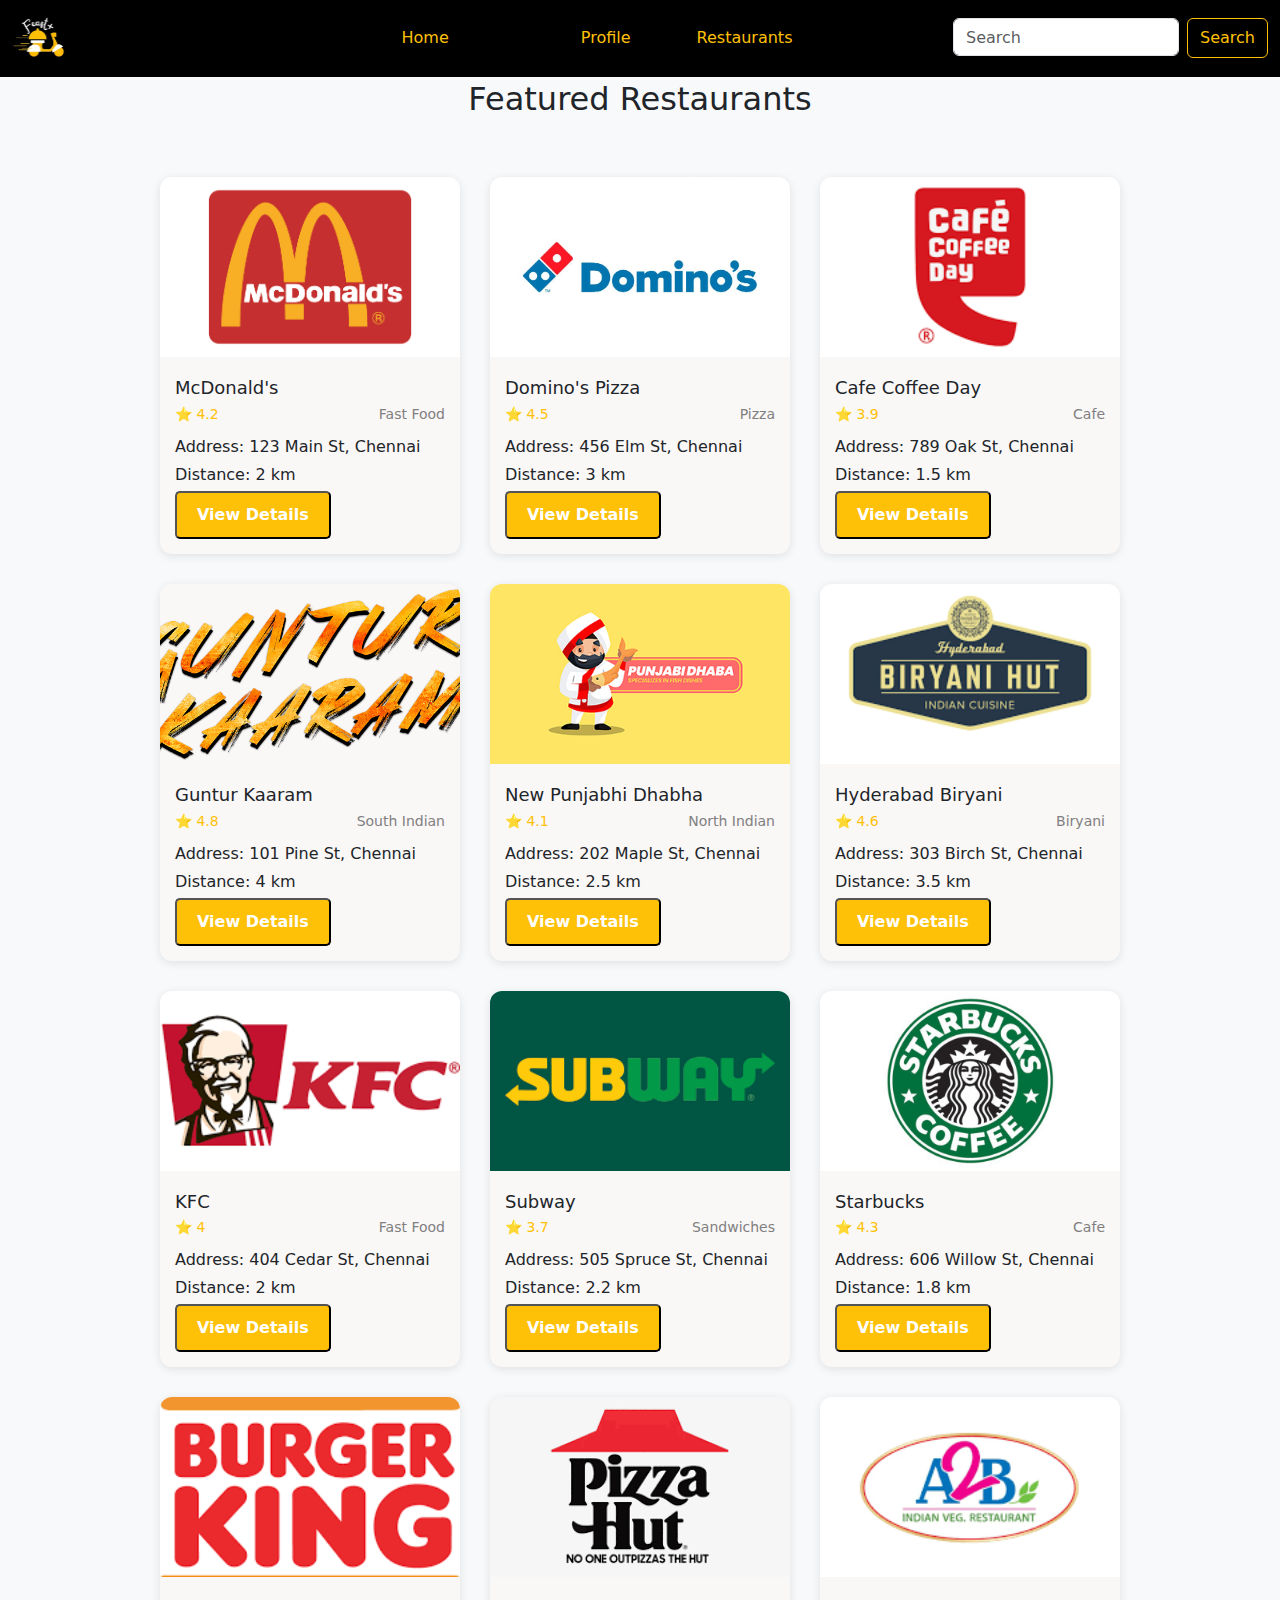
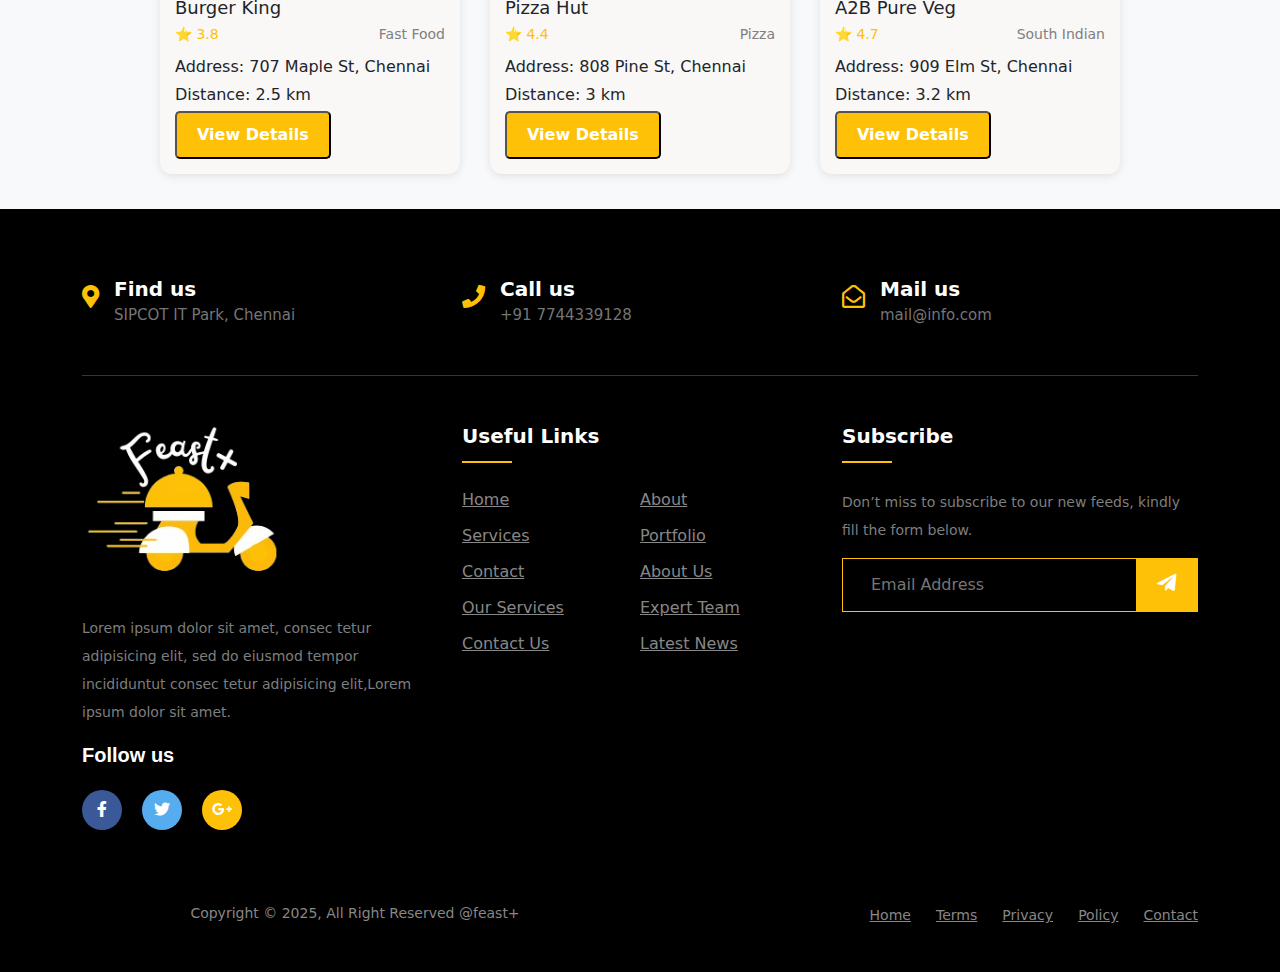
<file: restaurant-menu/resto.html>
<!DOCTYPE html>
<html lang="en">
  <head>
    <meta charset="UTF-8" />
    <meta name="viewport" content="width=device-width, initial-scale=1.0" />
    <title>Restaurants</title>
    <link
      href="https://stackpath.bootstrapcdn.com/bootstrap/4.5.2/css/bootstrap.min.css"
      rel="stylesheet"
    />
    <link
      rel="stylesheet"
      href="https://cdn.jsdelivr.net/npm/bootstrap@5.3.0/dist/css/bootstrap.min.css"
    />
    <link
      rel="stylesheet"
      href="https://cdnjs.cloudflare.com/ajax/libs/font-awesome/5.15.4/css/all.min.css"
    />
    <script src="https://code.jquery.com/jquery-3.7.1.min.js" integrity="sha256-/JqT3SQfawRcv/BIHPThkBvs0OEvtFFmqPF/lYI/Cxo=" crossorigin="anonymous"></script>

    <link rel="stylesheet" href="resto.css" />
    <style>
      .modal-body ul#item-ingredients {
        list-style-type: disc;
        margin-left: 20px;
      }
    </style>
  </head>
  <body>
    <nav class="navbar navbar-expand-lg bg-black fixed-top">
      <div class="container-fluid py-1">
        <a class="navbar-brand" href="../feast_plus/index.html"
          ><img src="../feast_plus/img/logo-dark.png" class="brand-logo"
        /></a>
        <button
          class="navbar-toggler toggler-btn"
          type="button"
          data-bs-toggle="offcanvas"
          data-bs-target="#offcanvasNavbar"
          aria-controls="offcanvasNavbar"
        >
          <span class="navbar-toggler-icon"></span>
        </button>
        <div
          class="offcanvas offcanvas-end bg-black"
          tabindex="-1"
          id="offcanvasNavbar"
          aria-labelledby="offcanvasNavbarLabel"
        >
          <div class="offcanvas-header">
            <h5 class="offcanvas-title nav-link" id="offcanvasNavbarLabel">
              Feast+
            </h5>
            <button
              type="button"
              class="btn-close bg-white"
              data-bs-dismiss="offcanvas"
              aria-label="Close"
            ></button>
          </div>
          <div class="offcanvas-body">
            <ul class="navbar-nav me-auto mb-2 mb-lg-0 mx-auto">
              <li class="nav-item">
                <a
                  class="nav-link"
                  aria-current="page"
                  href="../feast_plus/index.html"
                  >Home</a
                >
              </li>
              <li class="nav-item">
                <a class="nav-link" href="../feast_plus/cart.html"></a>
              </li>
              <li class="nav-item">
                <a class="nav-link" href="../profile/profile.html">Profile</a>
              </li>

              <li class="nav-item">
                <a class="nav-link" href="resto.html"
                  >Restaurants</a
                >
              </li>
            </ul>
            <form class="d-flex mt-3 mt-lg-0" role="search">
              <input
                class="form-control me-2"
                type="search"
                placeholder="Search"
                aria-label="Search"
              />
              <button class="btn btn-outline-success nav-search" type="submit">
                Search
              </button>
            </form>
          </div>
        </div>
      </div>
    </nav>

    <div class="container">
      <h2 class="text-center mb-4">Featured Restaurants</h2>
      <div class="restaurant-list" id="restaurant-list"></div>
    </div>

    <div
      class="modal fade"
      id="itemModal"
      tabindex="-1"
      aria-labelledby="itemModalLabel"
      aria-hidden="true"
    >
      <div class="modal-dialog modal-dialog-centered">
        <div class="modal-content">
          <div class="modal-header">
            <h5 class="modal-title" id="itemModalLabel"></h5>
            <button
              type="button"
              class="btn-close"
              data-bs-dismiss="modal"
              aria-label="Close"
            ></button>
          </div>
          <div class="modal-body">
            <img id="item-image" class="img-fluid rounded mb-3" alt="Food" />
            <p id="item-description"></p>
            <!-- <h6>Ingredients:</h6> -->
            <ul id="item-ingredients"></ul>
            <div class="d-flex justify-content-between align-items-center">
              <span id="item-price" class="text-primary fw-bold fs-5"></span>
              <button id="view-menu" class="btn btn-primary">
                View Menu
              </button>
            </div>
          </div>
        </div>
      </div>
    </div>

    <script>
      document.addEventListener("DOMContentLoaded", () => {
        const restaurantsData = [
          {
            name: "McDonald's",
            address: "123 Main St, Chennai",
            distance: "2 km",
            image: "./food-images/mcd.jpg",
            rating: 4.2,
            cuisine: "Fast Food",
            menuUrl: "/restaurant/mcdonalds",
            ingredients: [
              "Beef Patty",
              "Lettuce",
              "Tomato",
              "Cheese",
              "Bun",
              "Sauce",
            ],
          },
          {
            name: "Domino's Pizza",
            address: "456 Elm St, Chennai",
            distance: "3 km",
            image: "./food-images/dominos.jpg",
            rating: 4.5,
            cuisine: "Pizza",
            menuUrl: "/restaurant/dominos",
            ingredients: ["Dough", "Tomato Sauce", "Cheese", "Pepperoni"],
          },
          {
            name: "Cafe Coffee Day",
            address: "789 Oak St, Chennai",
            distance: "1.5 km",
            image: "./food-images/cafe coffe.png",
            rating: 3.9,
            cuisine: "Cafe",
            menuUrl: "/restaurant/ccd",
            ingredients: ["Coffee Beans", "Milk", "Sugar"],
          },
          {
            name: "Guntur Kaaram",
            address: "101 Pine St, Chennai",
            distance: "4 km",
            image: "./food-images/gntk.png",
            rating: 4.8,
            cuisine: "South Indian",
            menuUrl: "/restaurant/gunturkaaram",
            ingredients: ["Rice", "Lentils", "Vegetables", "Spices", "Ghee"],
          },
          {
            name: "New Punjabhi Dhabha",
            address: "202 Maple St, Chennai",
            distance: "2.5 km",
            image: "./food-images/dhaba.jpg",
            rating: 4.1,
            cuisine: "North Indian",
            menuUrl: "/restaurant/punjabidhabha",
            ingredients: ["Wheat Flour", "Potatoes", "Spices", "Onions"],
          },
          {
            name: "Hyderabad Biryani",
            address: "303 Birch St, Chennai",
            distance: "3.5 km",
            image: "./food-images/bir.png",
            rating: 4.6,
            cuisine: "Biryani",
            menuUrl: "/restaurant/hyderabadbiryani",
            ingredients: [
              "Basmati Rice",
              "Meat",
              "Yogurt",
              "Onions",
              "Spices",
              "Saffron",
            ],
          },
          {
            name: "KFC",
            address: "404 Cedar St, Chennai",
            distance: "2 km",
            image: "./food-images/kfc.png",
            rating: 4.0,
            cuisine: "Fast Food",
            menuUrl: "/restaurant/kfc",
            ingredients: ["Chicken", "Flour", "Spices", "Oil"],
          },
          {
            name: "Subway",
            address: "505 Spruce St, Chennai",
            distance: "2.2 km",
            image: "./food-images/subway.png",
            rating: 3.7,
            cuisine: "Sandwiches",
            menuUrl: "/restaurant/subway",
            ingredients: [
              "Bread",
              "Lettuce",
              "Tomato",
              "Meat/Vegetables",
              "Cheese",
              "Sauce",
            ],
          },
          {
            name: "Starbucks",
            address: "606 Willow St, Chennai",
            distance: "1.8 km",
            image: "./food-images/sb.jpg",
            rating: 4.3,
            cuisine: "Cafe",
            menuUrl: "/restaurant/starbucks",
            ingredients: ["Coffee", "Milk", "Flavorings"],
          },
          {
            name: "Burger King",
            address: "707 Maple St, Chennai",
            distance: "2.5 km",
            image: "./food-images/bg.png",
            rating: 3.8,
            cuisine: "Fast Food",
            menuUrl: "/restaurant/burgerking",
            ingredients: [
              "Beef Patty",
              "Lettuce",
              "Tomato",
              "Onions",
              "Pickles",
              "Bun",
              "Sauce",
            ],
          },
          {
            name: "Pizza Hut",
            address: "808 Pine St, Chennai",
            distance: "3 km",
            image: "./food-images/piz.png",
            rating: 4.4,
            cuisine: "Pizza",
            menuUrl: "/restaurant/pizzahut",
            ingredients: [
              "Dough",
              "Tomato Sauce",
              "Cheese",
              "Various Toppings",
            ],
          },
          {
            name: "A2B Pure Veg",
            address: "909 Elm St, Chennai",
            distance: "3.2 km",
            image: "./food-images/a2b.png",
            rating: 4.7,
            cuisine: "South Indian",
            menuUrl: "/restaurant/a2b",
            ingredients: ["Rice", "Lentils", "Vegetables", "Spices"],
          },
        ];

        const restaurantListContainer =
          document.getElementById("restaurant-list");
        const itemModal = new bootstrap.Modal(
          document.getElementById("itemModal")
        );
        const modalTitle = document.getElementById("itemModalLabel");
        const modalImage = document.getElementById("item-image");
        const modalDescription = document.getElementById("item-description");
        const modalIngredients = document.getElementById("item-ingredients");
        const modalPrice = document.getElementById("item-price");
        const viewMenuButton = document.getElementById("view-menu");

        restaurantsData.forEach((restaurant) => {
          const card = document.createElement("div");
          card.classList.add("restaurant-card");
          card.innerHTML = `
                    <img src="${restaurant.image}" alt="${restaurant.name}">
                    <div class="restaurant-info">
                        <h4>${restaurant.name}</h4>
                        <div class="restaurant-meta">
                            <span class="rating">⭐ ${restaurant.rating}</span>
                            <span>${restaurant.cuisine}</span>
                        </div>
                        <p class="mb-1">Address: ${restaurant.address}</p>
                        <p class="mb-1">Distance: ${restaurant.distance}</p>
                        <button class="view-menu" data-restaurant-name="${restaurant.name}">View Details</button>
                    </div>
                `;
          restaurantListContainer.appendChild(card);
        });

        restaurantListContainer.addEventListener("click", function (event) {
          if (event.target.classList.contains("view-menu")) {
            const restaurantName = event.target.dataset.restaurantName;
            const selectedRestaurant = restaurantsData.find(
              (r) => r.name === restaurantName
            );
            if (selectedRestaurant) {
              openRestaurantDetailsModal(selectedRestaurant);
            }
          }
        });

        function openRestaurantDetailsModal(restaurant) {
          modalTitle.textContent = restaurant.name;
          modalImage.src = restaurant.image;
          modalImage.alt = restaurant.name;
          modalDescription.textContent = `Cuisine: ${restaurant.cuisine} | Address: ${restaurant.address} | Distance: ${restaurant.distance}`;
          modalPrice.textContent = `Rating: ⭐ ${restaurant.rating}`;
          // modalIngredients.innerHTML = ""; // Clear previous ingredients
          // if (restaurant.ingredients && restaurant.ingredients.length > 0) {
          //   restaurant.ingredients.forEach((ingredient) => {
          //     const li = document.createElement("li");
          //     li.textContent = ingredient;
          //     modalIngredients.appendChild(li);
          //   });
          // } else {
          //   const li = document.createElement("li");
          //   li.textContent = "Ingredients not available.";
          //   modalIngredients.appendChild(li);
          // }

          viewMenuButton.onclick = () => {
            window.location.href = "../products/product.html";

            itemModal.hide();
          };

          itemModal.show();
        }
       });
      
    </script>

    <!-- footer section -->
    <footer class="footer-section">
      <div class="container">
        <div class="footer-cta pt-5 pb-5">
          <div class="row">
            <div class="col-xl-4 col-md-4 mb-30">
              <div class="single-cta">
                <i class="fas fa-map-marker-alt footer-row-icon"></i>
                <div class="cta-text">
                  <h4>Find us</h4>
                  <span>SIPCOT IT Park, Chennai</span>
                </div>
              </div>
            </div>
            <div class="col-xl-4 col-md-4 mb-30">
              <div class="single-cta">
                <i class="fas fa-phone footer-row-icon"></i>
                <div class="cta-text">
                  <h4>Call us</h4>
                  <span>+91 7744339128</span>
                </div>
              </div>
            </div>
            <div class="col-xl-4 col-md-4 mb-30">
              <div class="single-cta">
                <i class="far fa-envelope-open footer-row-icon"></i>
                <div class="cta-text">
                  <h4>Mail us</h4>
                  <span>mail@info.com</span>
                </div>
              </div>
            </div>
          </div>
        </div>
        <div class="footer-content pt-5 pb-5">
          <div class="row">
            <div class="col-xl-4 col-lg-4 mb-50">
              <div class="footer-widget">
                <div class="footer-logo">
                  <a href="index.html"
                    ><img
                      src="../feast_plus/img/logo-dark.png"
                      class="img-fluid"
                      alt="logo"
                  /></a>
                </div>
                <div class="footer-text">
                  <p>
                    Lorem ipsum dolor sit amet, consec tetur adipisicing elit,
                    sed do eiusmod tempor incididuntut consec tetur adipisicing
                    elit,Lorem ipsum dolor sit amet.
                  </p>
                </div>
                <div class="footer-social-icon">
                  <span>Follow us</span>
                  <a href="#"><i class="fab fa-facebook-f facebook-bg"></i></a>
                  <a href="#"><i class="fab fa-twitter twitter-bg"></i></a>
                  <a href="#"><i class="fab fa-google-plus-g google-bg"></i></a>
                </div>
              </div>
            </div>
            <div class="col-xl-4 col-lg-4 col-md-6 mb-30">
              <div class="footer-widget">
                <div class="footer-widget-heading">
                  <h3>Useful Links</h3>
                </div>
                <ul>
                  <li><a href="../feast_plus/index.html">Home</a></li>
                  <li><a href="#">about</a></li>
                  <li><a href="#">services</a></li>
                  <li><a href="#">portfolio</a></li>
                  <li><a href="#">Contact</a></li>
                  <li><a href="#">About us</a></li>
                  <li><a href="#">Our Services</a></li>
                  <li><a href="#">Expert Team</a></li>
                  <li><a href="#">Contact us</a></li>
                  <li><a href="#">Latest News</a></li>
                </ul>
              </div>
            </div>
            <div class="col-xl-4 col-lg-4 col-md-6 mb-50">
              <div class="footer-widget">
                <div class="footer-widget-heading">
                  <h3>Subscribe</h3>
                </div>
                <div class="footer-text mb-25">
                  <p>
                    Don’t miss to subscribe to our new feeds, kindly fill the
                    form below.
                  </p>
                </div>
                <div class="subscribe-form">
                  <form action="#">
                    <input type="text" placeholder="Email Address" />
                    <button><i class="fab fa-telegram-plane"></i></button>
                  </form>
                </div>
              </div>
            </div>
          </div>
        </div>
      </div>
      <div class="copyright-area">
        <div class="container">
          <div class="row">
            <div class="col-xl-6 col-lg-6 text-center text-lg-left">
              <div class="copyright-text">
                <p>
                  Copyright &copy; 2025, All Right Reserved
                  <span>@feast+</span>
                </p>
              </div>
            </div>
            <div class="col-xl-6 col-lg-6 d-none d-lg-block text-right">
              <div class="footer-menu">
                <ul>
                  <li><a href="../feast_plus/index.html">Home</a></li>
                  <li><a href="#">Terms</a></li>
                  <li><a href="#">Privacy</a></li>
                  <li><a href="#">Policy</a></li>
                  <li><a href="#">Contact</a></li>
                </ul>
              </div>
            </div>
          </div>
        </div>
      </div>
    </footer>

    <script src="https://code.jquery.com/jquery-3.5.1.slim.min.js"></script>
    <script src="https://cdn.jsdelivr.net/npm/@popperjs/core@2.5.4/dist/umd/popper.min.js"></script>
    <script src="https://stackpath.bootstrapcdn.com/bootstrap/4.5.2/js/bootstrap.min.js"></script>
    <script src="https://cdn.jsdelivr.net/npm/bootstrap@5.3.0/dist/js/bootstrap.bundle.min.js"></script>
    
  </body>
</html>
</file>
<file: products/product.css>
body {
            font-family: sans-serif;
            background-color: #f8f9fa;
            padding-top: 60px;
        }

        /* Color Palette */
:root {
    --primary: #ffc107;
    --secondary: #03071e;
    --tertiary: #ffc108;
    --quaternary: #ffba08;
    --text-light: #ffffff;
    --text-dark: #333;
    --box-shadow: rgba(0, 0, 0, 0.1);
    --feature-icon-size: 4rem;
}



.header {
    text-align: center;
    background: linear-gradient(to right, var(--secondary), var(--quaternary));
    color: var(--text-light);
    padding: 20px;
    border-radius: 0 0 20px 20px;
}

.brand-logo{
    width: 25%;
}

.toggler-btn{
    background-color: var(--primary);
}

.header .icon {
    font-size: 40px;
    margin-bottom: 5px;
}

.nav-link{
    color: var(--primary);
    margin: 0 25px;
}

.nav-link:hover, .nav-link:active, .nav-link:focus {
    color: var(--text-light);
}

.nav-search{
    border: 1px solid var(--primary);
    color: var(--primary);
}

.nav-search:focus, .nav-search:hover  {
    border: 1px solid var(--primary);
    background-color: var(--primary);
    color: var(--text-light);
}

        .container {
            max-width: 1200px;
        }

        .filter-buttons {
            margin-bottom: 20px;
            text-align: center;
        }

        .filter-buttons button {
            background-color: var(--primary);
            color: var(--text-dark);
            border: none;
            padding: 10px 20px;
            margin: 5px;
            border-radius: 5px;
            cursor: pointer;
            transition: background-color 0.3s ease, color 0.3s ease;
        }

        .filter-buttons button:hover {
            background-color: var(--secondary);
            color: var(--text-light);
        }

        .filter-buttons button.active {
            background-color: var(--secondary);
            color: var(--text-light);
        }

        .product-grid {
            display: grid;
            grid-template-columns: repeat(auto-fit, minmax(250px, 1fr));
            gap: 20px;
        }

        .product-card {
            background-color: #fff;
            border-radius: 8px;
            box-shadow: var(--box-shadow) 0 2px 4px;
            overflow: hidden;
            transition: transform 0.2s ease-in-out;
        }

        .product-card:hover {
            transform: scale(1.02);
        }

        .product-card img {
            width: 100%;
            height: 180px;
            object-fit: cover;
            border-bottom: 1px solid #eee;
        }

        .product-info {
            padding: 15px;
        }

        .product-info h4 {
            margin-top: 0;
            margin-bottom: 5px;
            font-size: 1.2rem;
            color: var(--text-dark);
        }

        .product-meta {
            color: #777;
            font-size: 0.9rem;
            margin-bottom: 8px;
        }

        .product-meta span {
            margin-right: 10px;
        }

        .product-meta .rating {
            color: var(--primary);
        }

        .product-info p {
            font-size: 0.95rem;
            color: #555;
            margin-bottom: 10px;
            height: 60px;
            overflow: hidden;
        }

        .product-details-btn {
            display: block;
            width: 100%;
            background-color: var(--primary);
            color: var(--text-dark);
            border: none;
            padding: 10px;
            text-align: center;
            text-decoration: none;
            border-radius: 0 0 8px 8px;
            cursor: pointer;
            transition: background-color 0.3s ease, color 0.3s ease;
        }

        .product-details-btn:hover {
            background-color: var(--secondary);
            color: var(--text-light);
        }

        .modal-content {
            border-radius: 8px;
            box-shadow: var(--box-shadow) 0 4px 8px;
        }

        .modal-header {
            border-bottom: 1px solid #eee;
        }

        .modal-title {
            color: var(--text-dark);
        }

        .modal-body {
            padding: 20px;
            text-align: center;
        }

        .modal-body img {
            max-width: 100%;
            height: auto;
            margin-bottom: 15px;
            border-radius: 4px;
        }

        .modal-body p strong {
            font-weight: bold;
            color: var(--text-dark);
            margin-right: 5px;
        }

        .modal-footer {
            border-top: 1px solid #eee;
            justify-content: space-between;
            padding: 15px;
        }

        .modal-footer button {
            border-radius: 5px;
            padding: 8px 15px;
        }

        .modal-footer .btn-primary {
            background-color: var(--primary);
            border-color: var(--primary);
            color: var(--text-dark);
            transition: background-color 0.3s ease, color 0.3s ease;
        }

        .modal-footer .btn-primary:hover {
            background-color: var(--secondary);
            border-color: var(--secondary);
            color: var(--text-light);
        }

        .modal-footer .btn-secondary {
            background-color: #6c757d;
            border-color: #6c757d;
            color: var(--text-light);
            transition: background-color 0.3s ease;
        }

        .modal-footer .btn-secondary:hover {
            background-color: #5a6268;
        }

           
/* ===============================
footer section
=============================== */

footer ul {
    margin: 0px;
    padding: 0px;
}
.footer-section {
    background: #000;
    position: relative;
    padding: 20px;
}
.footer-cta {
    border-bottom: 1px solid #373636;
    padding: 20px 0;
}

.single-cta i {
    color: var(--primary);
    font-size: 23px;
    float: left;
    margin-top: 8px;
}
.cta-text {
    padding-left: 15px;
    display: inline-block;
}
.cta-text h4 {
    color: #fff;
    font-size: 20px;
    font-weight: 600;
    margin-bottom: 2px;
}
.cta-text span {
    color: #757575;
    font-size: 15px;
}



.footer-content {
    position: relative;
    z-index: 2;
}
.footer-pattern img {
    position: absolute;
    top: 0;
    left: 0;
    height: 330px;
    background-size: cover;
    background-position: 100% 100%;
}
.footer-logo {
    margin-bottom: 30px;
}
.footer-logo img {
    max-width: 200px;
}
.footer-text p {
    margin-bottom: 14px;
    font-size: 14px;
    color: #7e7e7e;
    line-height: 28px;
}
.footer-social-icon span {
    color: #fff;
    display: block;
    font-size: 20px;
    font-weight: 700;
    font-family: "Poppins", sans-serif;
    margin-bottom: 20px;
}
.footer-social-icon a {
    color: #fff;
    font-size: 16px;
    margin-right: 15px;
}
.footer-social-icon i {
    height: 40px;
    width: 40px;
    text-align: center;
    line-height: 38px;
    border-radius: 50%;
   
}
.facebook-bg {
    background: #3b5998;
}
.twitter-bg {
    background: #55acee;
}
.google-bg {
    background: var(--primary);
}
.footer-widget-heading h3 {
    color: #fff;
    font-size: 20px;
    font-weight: 600;
    margin-bottom: 40px;
    position: relative;
}
.footer-widget-heading h3::before {
    content: "";
    position: absolute;
    left: 0;
    bottom: -15px;
    height: 2px;
    width: 50px;
    background: var(--primary);
}
.footer-widget ul li {
    display: inline-block;
    float: left;
    width: 50%;
    margin-bottom: 12px;
    text-decoration: none;
}
.footer-widget ul li a:hover {
    color: var(--primary);
}
.footer-widget ul li a {
    color: #878787;
    text-transform: capitalize;
}
.subscribe-form {
    position: relative;
    overflow: hidden;
}
.subscribe-form input {
    width: 100%;
    padding: 14px 28px;
    background: #000000;
    border: 1px solid var(--primary);
    color: #fff;
}
.subscribe-form button {
    position: absolute;
    right: 0;
    background: var(--primary);
    padding: 13px 20px;
    border: 1px solid var(--primary);
    top: 0;
}
.subscribe-form button i {
    color: #fff;
    font-size: 23px;
    transform: rotate(-6deg);
}
.copyright-area {
    background: #000;
    padding: 25px 0;
}
.copyright-text p {
    margin: 0;
    font-size: 14px;
    color: #878787;
}
copyright-text p a {
    color: var(--primary);
}
.footer-menu li {
    display: inline-block;
    margin-left: 20px;
}
.footer-menu li:hover a {
    color: var(--primary);
}
.footer-menu li a {
    font-size: 14px;
    color: #878787;
}

/* Responsive Styles */
@media (max-width: 768px) {
    .footer-widget ul li {
        width: 100%;
    }
    .footer-social-icon span {
        text-align: center;
    }
    .footer-social-icon a {
        display: inline-block;
        margin-bottom: 10px;
    }
    .footer-logo img {
        max-width: 150px;
    }
    .footer-text p {
        font-size: 12px;
    }
    .footer-widget-heading h3 {
        font-size: 18px;
    }
    .cta-text h4 {
        font-size: 18px;
    }
    .cta-text span {
        font-size: 13px;
    }
}

@media (max-width: 480px) {
    .footer-social-icon span {
        font-size: 18px;
    }
    .footer-social-icon a {
        font-size: 14px;
    }
    .footer-logo img {
        max-width: 120px;
    }
    .footer-text p {
        font-size: 10px;
    }
    .footer-widget-heading h3 {
        font-size: 16px;
    }
    .cta-text h4 {
        font-size: 16px;
    }
    .cta-text span {
        font-size: 12px;
    }
}
</file>
<file: products/style.css>
.card-img-top {
    height: 200px; 
    width: 100%; 
    object-fit: cover; 
}

.card-button {
    all: unset; 
    display: block;
    width: 100%;
    cursor: pointer;
}
</file>
<file: profile/style.css>
:root {
  --primary: #ffc107;
  --secondary: #03071e;
  --tertiary: #ffc108;
  --quaternary: #ffba08;
  --text-light: #ffffff;
  --text-dark: #333;
  --box-shadow: rgba(0, 0, 0, 0.1);
}

/*========================================================
          Sitewide Styles
========================================================*/



.profile-card{
  margin-top: 20px;
}

.header {
  text-align: center;
  background: linear-gradient(to right, var(--secondary), var(--quaternary));
  color: var(--text-light);
  padding: 20px;
  border-radius: 0 0 20px 20px;
}

.brand-logo{
  width: 25%;
}

.toggler-btn{
  background-color: var(--primary);
}

.header .icon {
  font-size: 40px;
  margin-bottom: 5px;
}

.nav-link{
  color: var(--primary);
  margin: 0 25px;
}

.nav-link:hover, .nav-link:active, .nav-link:focus {
  color: var(--text-light);
}

.nav-search{
  border: 1px solid var(--primary);
  color: var(--primary);
}

.nav-search:focus, .nav-search:hover  {
  border: 1px solid var(--primary);
  background-color: var(--primary);
  color: var(--text-light);
}


/*========================================================
          Container Styles
========================================================*/
.box-main {
  margin: 40px auto;
  margin-top: 90px;
  width: 80%;
  background: white;
  box-shadow: 0 0 20px rgba(0, 0, 0, 0.3);
  border-radius: 18px;
  font-family: 'Lato', sans-serif;
  text-align: center;
  height: 100%;
  overflow: hidden;
}

/*========================================================
          Header Styles
========================================================*/
h1 {
  color: var(--primary);
  font-size: 28px;
  margin-bottom: 20px;
}

/*========================================================
          Profile Section
========================================================*/
#profileSection {
  text-align: left;
  margin-top: 30px;
  padding: 20px;
}

#profileSection p {
  font-size: 18px;
  line-height: 1.6;
  margin: 10px 0;
  color: #333;
}

#editProfileBtn {
  margin-top: 20px;
  padding: 10px 20px;
  font-size: 16px;
  color: white;
  background-color: var(--primary);
  border: none;
  border-radius: 4px;
  cursor: pointer;
}

#editProfileBtn:hover {
  background-color: var(--secondary);
}

/*========================================================
          Edit Profile Section
========================================================*/
#editProfileSection {
  text-align: left;
  margin-top: 10px;
  padding: 20px;
  display: none;
}

#editProfileSection label {
  font-size: 16px;
  color: #555;
  display: block;
  margin-bottom: 5px;
}

#editProfileSection input {
  width: 100%;
  padding: 10px;
  margin-bottom: 15px;
  font-size: 16px;
  border: 1px solid var(--primary);
  border-radius: 4px;
}

#editProfileSection input:focus {
  outline: none;
  border: 2px solid var(--primary);
}

#editProfileSection input:active {
  outline: none;
  border: 2px solid var(--primary);
}


#saveProfileBtn {
  margin-top: 10px;
  padding: 10px 20px;
  font-size: 16px;
  color: white;
  background-color: var(--primary);
  border: none;
  border-radius: 4px;
  cursor: pointer;
}

#saveProfileBtn:hover {
  background-color: var(--secondary);
}

/*========================================================
          Responsive Design
========================================================*/
@media (max-width: 768px) {
  .box-main {
    width: 90%;
  }

  h1 {
    font-size: 24px;
  }

  #editProfileSection input {
    font-size: 14px;
  }
}

.logout-btn {
  float: inline-end;
  margin-top: 20px;
  padding: 10px 20px;
  font-size: 16px;
  color: white;
  background-color: var(--primary);
  border: none;
  border-radius: 4px;
  cursor: pointer;
}

.logout-btn:hover {
  background-color: var(--secondary);
}



/*========================================================
          Footer Styles
 ========================================================= */

 footer ul {
  margin: 0px;
  padding: 0px;
}
.footer-section {
  background: #000;
  position: relative;
  padding: 20px;
}
.footer-cta {
  border-bottom: 1px solid #373636;
  padding: 20px 0;
}


.single-cta i {
  color: var(--primary);
  font-size: 23px;
  float: left;
  margin-top: 8px;
}
.cta-text {
  padding-left: 15px;
  display: inline-block;
}
.cta-text h4 {
  color: #fff;
  font-size: 20px;
  font-weight: 600;
  margin-bottom: 2px;
}
.cta-text span {
  color: #757575;
  font-size: 15px;
}
.footer-content {
  position: relative;
  z-index: 2;
}
.footer-pattern img {
  position: absolute;
  top: 0;
  left: 0;
  height: 330px;
  background-size: cover;
  background-position: 100% 100%;
}
.footer-logo {
  margin-bottom: 30px;
}
.footer-logo img {
  max-width: 200px;
}
.footer-text p {
  margin-bottom: 14px;
  font-size: 14px;
  color: #7e7e7e;
  line-height: 28px;
}
.footer-social-icon span {
  color: #fff;
  display: block;
  font-size: 20px;
  font-weight: 700;
  font-family: "Poppins", sans-serif;
  margin-bottom: 20px;
}
.footer-social-icon a {
  color: #fff;
  font-size: 16px;
  margin-right: 15px;
}
.footer-social-icon i {
  height: 40px;
  width: 40px;
  text-align: center;
  line-height: 38px;
  border-radius: 50%;
 
}
.facebook-bg {
  background: #3b5998;
}
.twitter-bg {
  background: #55acee;
}
.google-bg {
  background: var(--primary);
}
.footer-widget-heading h3 {
  color: #fff;
  font-size: 20px;
  font-weight: 600;
  margin-bottom: 40px;
  position: relative;
}
.footer-widget-heading h3::before {
  content: "";
  position: absolute;
  left: 0;
  bottom: -15px;
  height: 2px;
  width: 50px;
  background: var(--primary);
}
.footer-widget ul li {
  display: inline-block;
  float: left;
  width: 50%;
  margin-bottom: 12px;
  text-decoration: none;
}
.footer-widget ul li a:hover {
  color: var(--primary);
}
.footer-widget ul li a {
  color: #878787;
  text-transform: capitalize;
}
.subscribe-form {
  position: relative;
  overflow: hidden;
}
.subscribe-form input {
  width: 100%;
  padding: 14px 28px;
  background: #000000;
  border: 1px solid var(--primary);
  color: #fff;
}
.subscribe-form button {
  position: absolute;
  right: 0;
  background: var(--primary);
  padding: 13px 20px;
  border: 1px solid var(--primary);
  top: 0;
}
.subscribe-form button i {
  color: #fff;
  font-size: 23px;
  transform: rotate(-6deg);
}
.copyright-area {
  background: #000;
  padding: 25px 0;
}
.copyright-text p {
  margin: 0;
  font-size: 14px;
  color: #878787;
}
copyright-text p a {
  color: var(--primary);
}
.footer-menu li {
  display: inline-block;
  margin-left: 20px;
}
.footer-menu li:hover a {
  color: var(--primary);
}
.footer-menu li a {
  font-size: 14px;
  color: #878787;
}

/* Responsive Styles */
@media (max-width: 768px) {
  .footer-widget ul li {
      width: 100%;
  }
  .footer-social-icon span {
      text-align: center;
  }
  .footer-social-icon a {
      display: inline-block;
      margin-bottom: 10px;
  }
  .footer-logo img {
      max-width: 150px;
  }
  .footer-text p {
      font-size: 12px;
  }
  .footer-widget-heading h3 {
      font-size: 18px;
  }
  .cta-text h4 {
      font-size: 18px;
  }
  .cta-text span {
      font-size: 13px;
  }
}

@media (max-width: 480px) {
  .footer-social-icon span {
      font-size: 18px;
  }
  .footer-social-icon a {
      font-size: 14px;
  }
  .footer-logo img {
      max-width: 120px;
  }
  .footer-text p {
      font-size: 10px;
  }
  .footer-widget-heading h3 {
      font-size: 16px;
  }
  .cta-text h4 {
      font-size: 16px;
  }
  .cta-text span {
      font-size: 12px;
  }
}
</file>
<file: restaurant-menu/res-items.css>
/* Color Palette */
:root {
  --primary: #ffc107;
  --secondary: #03071e;
  --tertiary: #ffc108;
  --quaternary: #ffba08;
  --text-light: #ffffff;
  --text-dark: #333;
  --box-shadow: rgba(0, 0, 0, 0.1);
  --feature-icon-size: 4rem;
}

.header {
  text-align: center;
  background: linear-gradient(to right, var(--secondary), var(--quaternary));
  color: var(--text-light);
  padding: 20px;
  border-radius: 0 0 20px 20px;
}

.brand-logo {
  width: 25%;
}

.toggler-btn {
  background-color: var(--primary);
}

.header .icon {
  font-size: 40px;
  margin-bottom: 5px;
}

.nav-link {
  color: var(--primary);
  margin: 0 25px;
}

.nav-link:hover,
.nav-link:active,
.nav-link:focus {
  color: var(--text-light);
}

.nav-search {
  border: 1px solid var(--primary);
  color: var(--primary);
}

.nav-search:focus,
.nav-search:hover {
  border: 1px solid var(--primary);
  background-color: var(--primary);
  color: var(--text-light);
}

.product-card {
  border: 1px solid #ddd;
  border-radius: 8px;
  margin-bottom: 20px;
  overflow: hidden;
  box-shadow: 0 2px 4px rgba(0, 0, 0, 0.1);
}
.product-card img {
  width: 100%;
  height: auto;
  display: block;
}
.product-info {
  padding: 15px;
}
.product-info h4 {
  margin-top: 0;
  margin-bottom: 5px;
}
.product-meta {
  margin-bottom: 10px;
  font-size: 0.9em;
  color: #777;
}
.rating {
  color: gold;
  margin-right: 5px;
}
.product-actions {
  padding: 10px 15px;
  background-color: #f9f9f9;
  border-top: 1px solid #eee;
  display: flex;
  gap: 10px;
  justify-content: flex-end;
}
.product-details-btn,
.edit-item-btn,
.remove-item-btn {
  padding: 8px 12px;
  border: none;
  border-radius: 4px;
  cursor: pointer;
  font-size: 0.9em;
}
.product-details-btn {
  background-color: #007bff;
  color: white;
}
.product-details-btn:hover {
  background-color: #0056b3;
}
.edit-item-btn {
  background-color: #28a745;
  color: white;
}
.edit-item-btn:hover {
  background-color: #1e7e34;
}
.remove-item-btn {
  background-color: #dc3545;
  color: white;
}
.remove-item-btn:hover {
  background-color: #c82333;
}
.filter-buttons {
  margin-bottom: 20px;
}
.filter-btn {
  padding: 8px 15px;
  border: 1px solid #ccc;
  border-radius: 4px;
  background-color: white;
  cursor: pointer;
  margin-right: 10px;
}
.filter-btn.active {
  background-color: #007bff;
  color: white;
  border-color: #007bff;
}
#add-item-btn {
  margin-bottom: 20px;
}
#editItemModalBody label {
  font-weight: bold;
  margin-bottom: 5px;
  display: block;
}
#editItemModalBody input[type="text"],
#editItemModalBody input[type="number"],
#editItemModalBody textarea,
#editItemModalBody select {
  width: 100%;
  padding: 8px;
  margin-bottom: 15px;
  border: 1px solid #ccc;
  border-radius: 4px;
  box-sizing: border-box;
}
#editItemModalBody .form-group {
  margin-bottom: 15px;
}
#editItemModal .modal-footer {
  justify-content: flex-end;
}

/* ===============================
footer section
=============================== */

footer ul {
  margin: 0px;
  padding: 0px;
}
.footer-section {
  background: #000;
  position: relative;
  padding: 20px;
}
.footer-cta {
  border-bottom: 1px solid #373636;
  padding: 20px 0;
}

.single-cta i {
  color: var(--primary);
  font-size: 23px;
  float: left;
  margin-top: 8px;
}
.cta-text {
  padding-left: 15px;
  display: inline-block;
}
.cta-text h4 {
  color: #fff;
  font-size: 20px;
  font-weight: 600;
  margin-bottom: 2px;
}
.cta-text span {
  color: #757575;
  font-size: 15px;
}

.footer-content {
  position: relative;
  z-index: 2;
}
.footer-pattern img {
  position: absolute;
  top: 0;
  left: 0;
  height: 330px;
  background-size: cover;
  background-position: 100% 100%;
}
.footer-logo {
  margin-bottom: 30px;
}
.footer-logo img {
  max-width: 200px;
}
.footer-text p {
  margin-bottom: 14px;
  font-size: 14px;
  color: #7e7e7e;
  line-height: 28px;
}
.footer-social-icon span {
  color: #fff;
  display: block;
  font-size: 20px;
  font-weight: 700;
  font-family: "Poppins", sans-serif;
  margin-bottom: 20px;
}
.footer-social-icon a {
  color: #fff;
  font-size: 16px;
  margin-right: 15px;
}
.footer-social-icon i {
  height: 40px;
  width: 40px;
  text-align: center;
  line-height: 38px;
  border-radius: 50%;
}
.facebook-bg {
  background: #3b5998;
}
.twitter-bg {
  background: #55acee;
}
.google-bg {
  background: var(--primary);
}
.footer-widget-heading h3 {
  color: #fff;
  font-size: 20px;
  font-weight: 600;
  margin-bottom: 40px;
  position: relative;
}
.footer-widget-heading h3::before {
  content: "";
  position: absolute;
  left: 0;
  bottom: -15px;
  height: 2px;
  width: 50px;
  background: var(--primary);
}
.footer-widget ul li {
  display: inline-block;
  float: left;
  width: 50%;
  margin-bottom: 12px;
  text-decoration: none;
}
.footer-widget ul li a:hover {
  color: var(--primary);
}
.footer-widget ul li a {
  color: #878787;
  text-transform: capitalize;
}
.subscribe-form {
  position: relative;
  overflow: hidden;
}
.subscribe-form input {
  width: 100%;
  padding: 14px 28px;
  background: #000000;
  border: 1px solid var(--primary);
  color: #fff;
}
.subscribe-form button {
  position: absolute;
  right: 0;
  background: var(--primary);
  padding: 13px 20px;
  border: 1px solid var(--primary);
  top: 0;
}
.subscribe-form button i {
  color: #fff;
  font-size: 23px;
  transform: rotate(-6deg);
}
.copyright-area {
  background: #000;
  padding: 25px 0;
}
.copyright-text p {
  margin: 0;
  font-size: 14px;
  color: #878787;
}
copyright-text p a {
  color: var(--primary);
}
.footer-menu li {
  display: inline-block;
  margin-left: 20px;
}
.footer-menu li:hover a {
  color: var(--primary);
}
.footer-menu li a {
  font-size: 14px;
  color: #878787;
}

/* Responsive Styles */
@media (max-width: 768px) {
  .footer-widget ul li {
    width: 100%;
  }
  .footer-social-icon span {
    text-align: center;
  }
  .footer-social-icon a {
    display: inline-block;
    margin-bottom: 10px;
  }
  .footer-logo img {
    max-width: 150px;
  }
  .footer-text p {
    font-size: 12px;
  }
  .footer-widget-heading h3 {
    font-size: 18px;
  }
  .cta-text h4 {
    font-size: 18px;
  }
  .cta-text span {
    font-size: 13px;
  }
}

@media (max-width: 480px) {
  .footer-social-icon span {
    font-size: 18px;
  }
  .footer-social-icon a {
    font-size: 14px;
  }
  .footer-logo img {
    max-width: 120px;
  }
  .footer-text p {
    font-size: 10px;
  }
  .footer-widget-heading h3 {
    font-size: 16px;
  }
  .cta-text h4 {
    font-size: 16px;
  }
  .cta-text span {
    font-size: 12px;
  }
}
</file>
<file: restaurant-menu/resto.css>
:root {
    --primary: #ffc107;
    --secondary: #03071e;
    --tertiary: #ffc108;
    --quaternary: #ffba08;
    --text-light: #ffffff;
    --text-dark: #333;
    --box-shadow: rgba(0, 0, 0, 0.1);
    --transition-duration: 0.2s;
    --border-radius: 8px;
    --dropdown-border-color: #ced4da;
}

body {

  margin-top: 80px;
  background-color: #f8f9fa; /* Light gray background, adjust as needed */
}



.header {
  text-align: center;
  background: linear-gradient(to right, var(--secondary), var(--quaternary));
  color: var(--text-light);
  padding: 20px;
  border-radius: 0 0 20px 20px;
}

.brand-logo{
  width: 25%;
}

.toggler-btn{
  background-color: var(--primary);
}

.header .icon {
  font-size: 40px;
  margin-bottom: 5px;
}

.nav-link{
  color: var(--primary);
  margin: 0 25px;
}

.nav-link:hover, .nav-link:active, .nav-link:focus {
  color: var(--text-light);
}

.nav-search{
  border: 1px solid var(--primary);
  color: var(--primary);
}

.nav-search:focus, .nav-search:hover  {
  border: 1px solid var(--primary);
  background-color: var(--primary);
  color: var(--text-light);
}




.restaurant-card {
  background: var(
    --text-light
  ); /* Assuming you have CSS variables defined or replace with a color */
  border-radius: 12px;
  box-shadow: 0 2px 10px var(--box-shadow); /* Assuming you have CSS variables defined or replace with a color */
  background-color: rgb(250, 247, 247);
  overflow: hidden;
  width: 300px;
  margin: 15px;
  transition: transform 0.3s ease;
}
.restaurant-card:hover {
  transform: scale(1.05);
}
.restaurant-card img {
  width: 100%;
  height: 180px;
  object-fit: cover;
}
.restaurant-info {
  padding: 15px;
}
.restaurant-info h4 {
  margin: 5px 0;
  font-size: 18px;
}
.restaurant-meta {
  display: flex;
  justify-content: space-between;
  font-size: 14px;
  color: gray;
  margin-bottom: 10px;
}
.rating {
  color: var(
    --tertiary
  ); /* Assuming you have CSS variables defined or replace with a color */
}

.restaurant-list {
  display: flex;
  flex-wrap: wrap;
  justify-content: center;
  padding: 20px;
}

.view-menu {
  display: inline-block;
  background-color: #ffc107; /* Primary color */
  color: #fff;
  padding: 10px 20px;
  border-radius: 5px;
  text-decoration: none;
  font-weight: bold;
  transition: background-color 0.3s ease;
}

.view-menu:hover {
  background-color: #e0a800; /* Darker shade on hover */
}



/* ===============================
footer section
=============================== */

footer ul {
  margin: 0px;
  padding: 0px;
}
.footer-section {
  background: #000;
  position: relative;
  padding: 20px;
}
.footer-cta {
  border-bottom: 1px solid #373636;
  padding: 20px 0;
}

.single-cta i {
  color: var(--primary);
  font-size: 23px;
  float: left;
  margin-top: 8px;
}
.cta-text {
  padding-left: 15px;
  display: inline-block;
}
.cta-text h4 {
  color: #fff;
  font-size: 20px;
  font-weight: 600;
  margin-bottom: 2px;
}
.cta-text span {
  color: #757575;
  font-size: 15px;
}



.footer-content {
  position: relative;
  z-index: 2;
}
.footer-pattern img {
  position: absolute;
  top: 0;
  left: 0;
  height: 330px;
  background-size: cover;
  background-position: 100% 100%;
}
.footer-logo {
  margin-bottom: 30px;
}
.footer-logo img {
  max-width: 200px;
}
.footer-text p {
  margin-bottom: 14px;
  font-size: 14px;
  color: #7e7e7e;
  line-height: 28px;
}
.footer-social-icon span {
  color: #fff;
  display: block;
  font-size: 20px;
  font-weight: 700;
  font-family: "Poppins", sans-serif;
  margin-bottom: 20px;
}
.footer-social-icon a {
  color: #fff;
  font-size: 16px;
  margin-right: 15px;
}
.footer-social-icon i {
  height: 40px;
  width: 40px;
  text-align: center;
  line-height: 38px;
  border-radius: 50%;
 
}
.facebook-bg {
  background: #3b5998;
}
.twitter-bg {
  background: #55acee;
}
.google-bg {
  background: var(--primary);
}
.footer-widget-heading h3 {
  color: #fff;
  font-size: 20px;
  font-weight: 600;
  margin-bottom: 40px;
  position: relative;
}
.footer-widget-heading h3::before {
  content: "";
  position: absolute;
  left: 0;
  bottom: -15px;
  height: 2px;
  width: 50px;
  background: var(--primary);
}
.footer-widget ul li {
  display: inline-block;
  float: left;
  width: 50%;
  margin-bottom: 12px;
  text-decoration: none;
}
.footer-widget ul li a:hover {
  color: var(--primary);
}
.footer-widget ul li a {
  color: #878787;
  text-transform: capitalize;
}
.subscribe-form {
  position: relative;
  overflow: hidden;
}
.subscribe-form input {
  width: 100%;
  padding: 14px 28px;
  background: #000000;
  border: 1px solid var(--primary);
  color: #fff;
}
.subscribe-form button {
  position: absolute;
  right: 0;
  background: var(--primary);
  padding: 13px 20px;
  border: 1px solid var(--primary);
  top: 0;
}
.subscribe-form button i {
  color: #fff;
  font-size: 23px;
  transform: rotate(-6deg);
}
.copyright-area {
  background: #000;
  padding: 25px 0;
}
.copyright-text p {
  margin: 0;
  font-size: 14px;
  color: #878787;
}
copyright-text p a {
  color: var(--primary);
}
.footer-menu li {
  display: inline-block;
  margin-left: 20px;
}
.footer-menu li:hover a {
  color: var(--primary);
}
.footer-menu li a {
  font-size: 14px;
  color: #878787;
}

/* Responsive Styles */
@media (max-width: 768px) {
  .footer-widget ul li {
      width: 100%;
  }
  .footer-social-icon span {
      text-align: center;
  }
  .footer-social-icon a {
      display: inline-block;
      margin-bottom: 10px;
  }
  .footer-logo img {
      max-width: 150px;
  }
  .footer-text p {
      font-size: 12px;
  }
  .footer-widget-heading h3 {
      font-size: 18px;
  }
  .cta-text h4 {
      font-size: 18px;
  }
  .cta-text span {
      font-size: 13px;
  }
}

@media (max-width: 480px) {
  .footer-social-icon span {
      font-size: 18px;
  }
  .footer-social-icon a {
      font-size: 14px;
  }
  .footer-logo img {
      max-width: 120px;
  }
  .footer-text p {
      font-size: 10px;
  }
  .footer-widget-heading h3 {
      font-size: 16px;
  }
  .cta-text h4 {
      font-size: 16px;
  }
  .cta-text span {
      font-size: 12px;
  }
}
</file>
